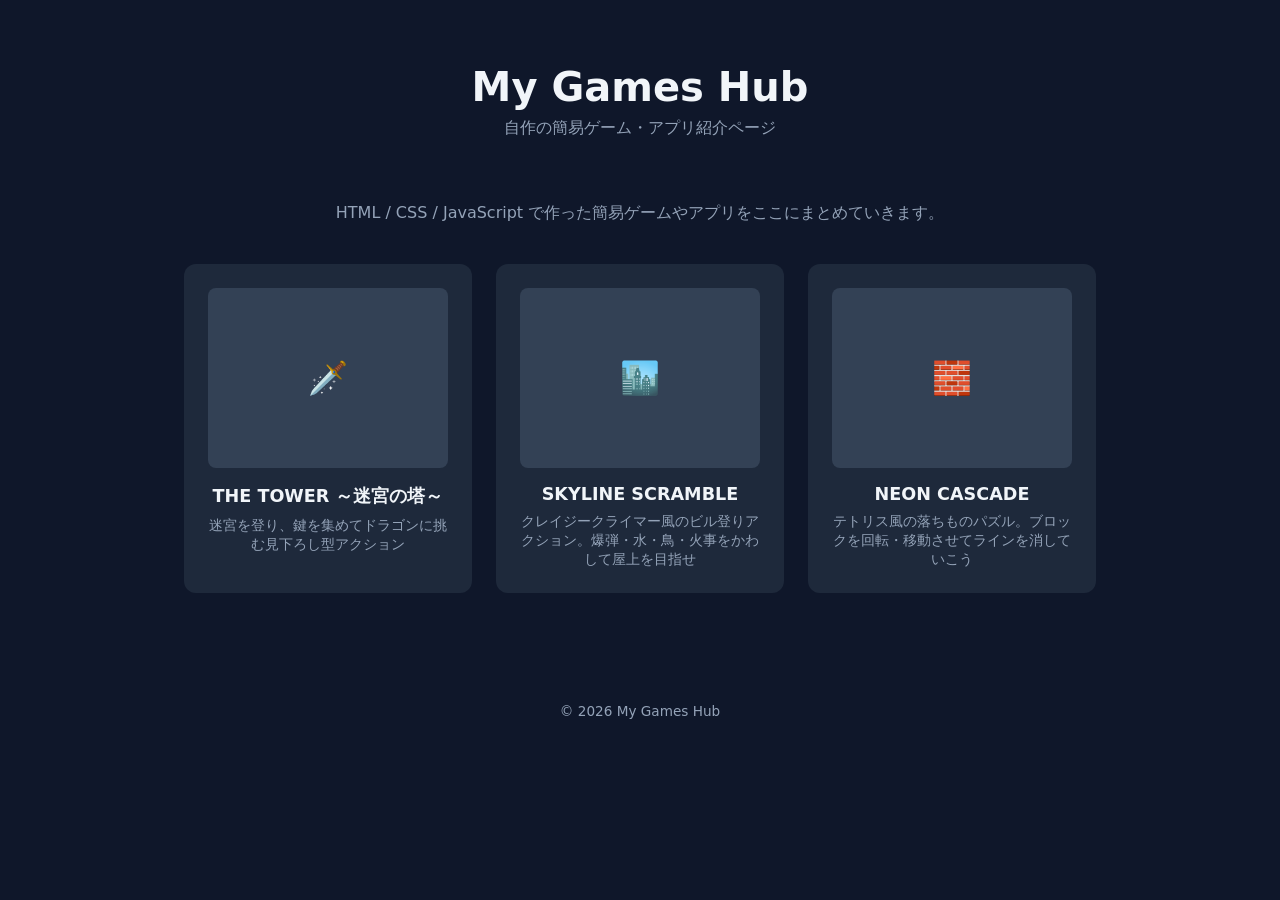
<file: index.html>
<!DOCTYPE html>
<html lang="ja">
<head>
<meta charset="UTF-8">
<meta name="viewport" content="width=device-width, initial-scale=1.0">
<title>My Games Hub</title>
<link rel="stylesheet" href="css/style.css">
</head>
<body>

<header class="site-header">
  <h1>My Games Hub</h1>
  <p class="tagline">自作の簡易ゲーム・アプリ紹介ページ</p>
</header>

<main>
  <section class="intro">
    <p>HTML / CSS / JavaScript で作った簡易ゲームやアプリをここにまとめていきます。</p>
  </section>

  <section class="game-grid">
    <a class="game-card" href="games/druaga/">
      <div class="thumb">🗡️</div>
      <h2>THE TOWER ～迷宮の塔～</h2>
      <p>迷宮を登り、鍵を集めてドラゴンに挑む見下ろし型アクション</p>
    </a>
    <a class="game-card" href="games/skyline-scramble/">
      <div class="thumb">🏙️</div>
      <h2>SKYLINE SCRAMBLE</h2>
      <p>クレイジークライマー風のビル登りアクション。爆弾・水・鳥・火事をかわして屋上を目指せ</p>
    </a>
    <a class="game-card" href="games/neon-cascade/">
      <div class="thumb">🧱</div>
      <h2>NEON CASCADE</h2>
      <p>テトリス風の落ちものパズル。ブロックを回転・移動させてラインを消していこう</p>
    </a>
  </section>
</main>

<footer class="site-footer">
  <p>&copy; <span id="year"></span> My Games Hub</p>
</footer>

<script src="js/script.js"></script>
</body>
</html>
</file>
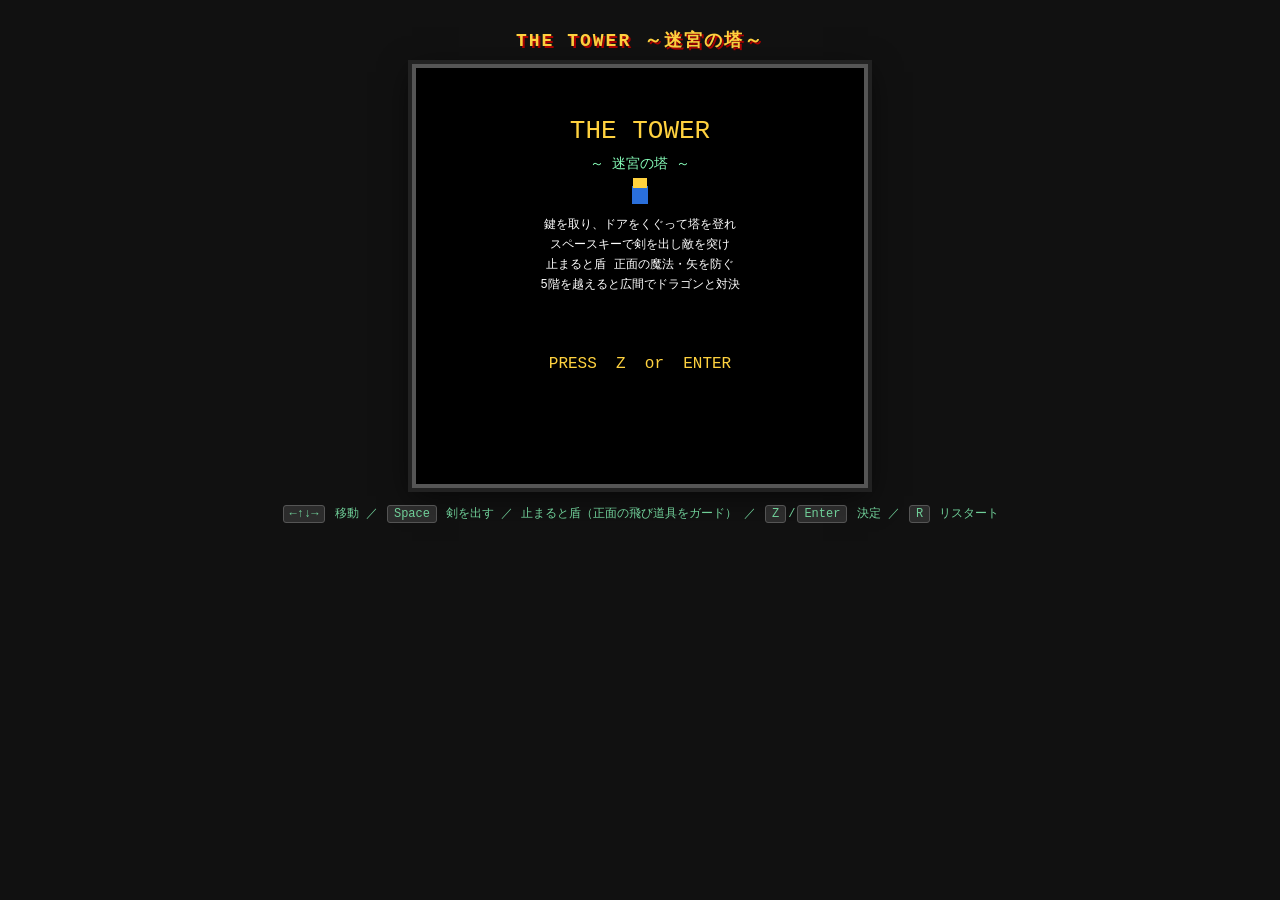
<file: games/druaga/index.html>
<!DOCTYPE html>
<html lang="ja">
<head>
<meta charset="UTF-8">
<meta name="viewport" content="width=device-width, initial-scale=1.0, maximum-scale=1.0, user-scalable=no">
<title>ザ・タワー ～迷宮の塔～</title>
<style>
  * { box-sizing:border-box; margin:0; padding:0; }
  html,body {
    min-height:100%;
    background:#111;
    color:#fff;
    font-family: "Courier New", monospace;
    display:flex; flex-direction:column;
    align-items:center; justify-content:flex-start;
    gap:12px;
    padding: 14px 0 24px;
    -webkit-font-smoothing:none;
    user-select:none;
    overscroll-behavior:none;
  }
  h1 { font-size:18px; letter-spacing:2px; color:#ffd23f; text-shadow:2px 2px #a00; }
  #wrap { position:relative; }
  canvas {
    background:#000;
    image-rendering:pixelated;
    image-rendering:crisp-edges;
    border:4px solid #555;
    box-shadow:0 0 0 4px #222, 0 8px 30px rgba(0,0,0,.6);
    max-width:94vw;
    height:auto;
  }
  #hint { font-size:12px; color:#8fb; opacity:.8; text-align:center; }
  .keycap { display:inline-block; background:#333; border:1px solid #666; border-radius:3px; padding:1px 6px; margin:0 2px; }

  #touchControls { display:none; }
  @media (pointer:coarse), (max-width:700px) {
    #hint { display:none; }
    #touchControls {
      display:flex;
      justify-content:space-between;
      align-items:flex-end;
      width:94vw;
      max-width:448px;
      touch-action:none;
    }
    .dpad { position:relative; width:132px; height:132px; }
    .dpad button {
      position:absolute;
      width:44px; height:44px;
      background:#333; border:2px solid #666; border-radius:8px;
      color:#fff; font-size:18px;
      -webkit-tap-highlight-color:transparent;
    }
    .dpad button:active { background:#555; }
    .dpad .up    { left:44px; top:0; }
    .dpad .down  { left:44px; top:88px; }
    .dpad .left  { left:0;    top:44px; }
    .dpad .right { left:88px; top:44px; }
    .actions { display:flex; flex-direction:column; gap:12px; align-items:center; }
    .actions button {
      width:64px; height:64px;
      border-radius:50%;
      background:#7a1e1e; border:2px solid #c04a2b;
      color:#fff; font-size:13px;
      -webkit-tap-highlight-color:transparent;
    }
    .actions button:active { background:#a02a2a; }
    .actions .start {
      background:#2a3f8f; border-color:#6d8bff;
      width:56px; height:56px; border-radius:12px; font-size:11px;
    }
  }
</style>
</head>
<body>
  <h1>THE TOWER ～迷宮の塔～</h1>
  <div id="wrap">
    <canvas id="game" width="448" height="416"></canvas>
  </div>
  <div id="hint">
    <span class="keycap">←↑↓→</span> 移動 ／
    <span class="keycap">Space</span> 剣を出す ／
    止まると盾（正面の飛び道具をガード） ／
    <span class="keycap">Z</span>/<span class="keycap">Enter</span> 決定 ／
    <span class="keycap">R</span> リスタート
  </div>

  <div id="touchControls">
    <div class="dpad">
      <button class="up" data-key="arrowup">▲</button>
      <button class="down" data-key="arrowdown">▼</button>
      <button class="left" data-key="arrowleft">◀</button>
      <button class="right" data-key="arrowright">▶</button>
    </div>
    <div class="actions">
      <button class="start" data-key="start">決定/R</button>
      <button data-key=" ">剣</button>
    </div>
  </div>

<script>
(() => {
"use strict";

// ==== 基本設定 ==================================================
const TILE = 32;
const COLS = 14, ROWS = 13;
const cv = document.getElementById('game');
const ctx = cv.getContext('2d');
ctx.imageSmoothingEnabled = false;
const OFFY = 18; // HUD分の描画オフセット

// NES風パレット
const C = {
  wall1:'#3b5dc9', wall2:'#2a3f8f', wallTop:'#6d8bff',
  floor:'#101018', floorDot:'#1c1c2c',
  gil:'#ffd23f', gilBody:'#2a6fdb', shield:'#e0e0e0',
  key:'#ffe14d', door:'#c04a2b',
  slime:'#41d16a', slimeDk:'#1e7a3a',
  knight:'#d84a4a', knightDk:'#7a1e1e',
  ghost:'#c9a0ff',
  elf:'#3fae5a', elfDk:'#1e6a34',
  mage:'#b060ff', mageDk:'#6a2ea0',
  dragon:'#e04a2b', dragonDk:'#8a1e0e', dragonBelly:'#ffcf70',
  arrow:'#c8a060', spell:'#e070ff', fire:'#ff7b25',
  spike:'#c0c0d0', text:'#fff', hp:'#ff4d4d'
};

const MAX_FLOOR = 8;
const BOSS_FLOOR = 6; // 5ステージクリア後(=6階)からドラゴン登場

// ==== 入力 ======================================================
const keys = {};
const justPressed = {};
addEventListener('keydown', e => {
  const k = e.key.toLowerCase();
  if (['arrowup','arrowdown','arrowleft','arrowright',' '].includes(k)) e.preventDefault();
  if (!keys[k]) justPressed[k] = true;
  keys[k] = true;
});
addEventListener('keyup', e => { keys[e.key.toLowerCase()] = false; });
function pressed(k){ return justPressed[k]; }

// スマホ用オンスクリーンボタン
document.querySelectorAll('#touchControls button').forEach(btn => {
  const k = btn.dataset.key;
  const setKey = (name, down) => {
    if (down){ if (!keys[name]) justPressed[name] = true; keys[name] = true; }
    else keys[name] = false;
  };
  const press = e => { e.preventDefault(); if (k==='start'){ setKey('z',true); setKey('r',true); } else setKey(k,true); };
  const release = e => { e.preventDefault(); if (k==='start'){ setKey('z',false); setKey('r',false); } else setKey(k,false); };
  btn.addEventListener('touchstart', press, {passive:false});
  btn.addEventListener('touchend', release, {passive:false});
  btn.addEventListener('touchcancel', release, {passive:false});
  btn.addEventListener('mousedown', press);
  btn.addEventListener('mouseup', release);
  btn.addEventListener('mouseleave', release);
});

const DIRV = { up:[0,-1], down:[0,1], left:[-1,0], right:[1,0] };

// ==== 迷路生成 ==================================================
function genMaze(floor){
  const g = [];
  for (let y=0;y<ROWS;y++){
    const row=[];
    for (let x=0;x<COLS;x++){
      let wall = (x===0||y===0||x===COLS-1||y===ROWS-1) ? 1 : 0;
      row.push(wall);
    }
    g.push(row);
  }
  let seed = floor*2654435761 % 2147483647;
  const rnd = () => (seed = seed*16807 % 2147483647) / 2147483647;

  for (let y=2;y<ROWS-1;y+=2){
    for (let x=2;x<COLS-1;x+=2){
      g[y][x]=1;
      if (rnd()<0.5){
        const dirs=[[0,-1],[0,1],[-1,0],[1,0]];
        const d=dirs[(rnd()*4)|0];
        const ny=y+d[1], nx=x+d[0];
        if (ny>0&&ny<ROWS-1&&nx>0&&nx<COLS-1) g[ny][nx]=1;
      }
    }
  }
  g[ROWS-2][1]=0; g[ROWS-2][2]=0; g[ROWS-3][1]=0;
  return g;
}

function freeCells(g){
  const list=[];
  for (let y=1;y<ROWS-1;y++)
    for (let x=1;x<COLS-1;x++)
      if (g[y][x]===0) list.push({x,y});
  return list;
}

function isWall(x,y){
  if (x<0||y<0||x>=COLS||y>=ROWS) return true;
  return maze[y][x]===1;
}
function free2x2(x,y){ // 2x2が全部床か(ドラゴン用)
  return !isWall(x,y)&&!isWall(x+1,y)&&!isWall(x,y+1)&&!isWall(x+1,y+1);
}

// ==== ゲーム状態 ================================================
let state, floor, maze, player, enemies, projectiles, traps, chests;
let key, door, keyGot, isBoss, boss, keyMsgShown;
let msg, msgTimer, lives, score, invuln, clearTimer;
let runAtk, runLight; // ゲーム中に持ち越す攻撃力・光の剣

function enemiesCleared(){ return enemies.every(e => !e.alive); }

// 敵の解禁スケジュール(クリアごとに種類が増える)
function enemyMenu(f){
  const menu = ['slime'];
  if (f>=2) menu.push('knight');
  if (f>=3) menu.push('elf');
  if (f>=4) menu.push('mage');
  if (f>=5) menu.push('ghost');
  return menu;
}

function makeEnemy(type,x,y,f){
  const hpTable = {slime:1, knight:2, elf:2, mage:2, ghost:2};
  const spdTable = {slime:0.18, knight:0.21, elf:0.195, mage:0.18, ghost:0.3};
  return {
    type, x, y, px:x*TILE, py:y*TILE, dir:'down',
    speed: spdTable[type] + f*0.0075,
    hp: hpTable[type] + Math.floor(f/3),
    stepCd:0,
    shootCd: 60 + (Math.random()*60|0),
    ranged: (type==='elf'||type==='mage'),
    hitFlash:0,
    alive:true, w:1
  };
}

// ドラゴンの色違い(階層ごとの強化版)
const DRAGON_VARIANTS = {
  red:   { name:'DRAGON',       hp:9,  speedMul:1,    shootInit:200, shootLoop:170, breath:3,
           pal:{B:'#5a3a2a', W:'#77c069', w:'#a7dd97', G:'#3aa33f', g:'#2b8030', Y:'#f5d020', O:'#ef9a2e', o:'#f8c661', K:'#20140e'} },
  white: { name:'WHITE DRAGON', hp:16, speedMul:1.2,  shootInit:170, shootLoop:145, breath:4,
           pal:{B:'#8a8a9a', W:'#f5f5fa', w:'#ffffff', G:'#e8eef5', g:'#c3ccdc', Y:'#ff5050', O:'#bcd6ee', o:'#e2f0fb', K:'#20202a'} },
  gold:  { name:'GOLD DRAGON',  hp:30, speedMul:1.45, shootInit:130, shootLoop:110, breath:5,
           pal:{B:'#7a4a10', W:'#ffe27a', w:'#fff3c0', G:'#f0c040', g:'#c99a20', Y:'#fff200', O:'#e2451f', o:'#ff8a3d', K:'#241a06'} }
};
function dragonVariantKey(f){ return f>=8 ? 'gold' : (f>=7 ? 'white' : 'red'); }

function makeDragon(x,y,f){
  const key = dragonVariantKey(f);
  const v = DRAGON_VARIANTS[key];
  return {
    type:'dragon', variant:key, x, y, px:x*TILE, py:y*TILE, dir:'left',
    speed:0.195*v.speedMul, hp:v.hp, maxhp:v.hp,
    stepCd:0, shootCd:v.shootInit, ranged:true, alive:true, w:2, hitFlash:0
  };
}

function startFloor(f){
  floor = f;
  isBoss = (f >= BOSS_FLOOR);
  maze = isBoss ? genRoom() : genMaze(f);
  keyGot = false;
  invuln = 0;
  projectiles = [];
  traps = [];
  enemies = [];
  chests = [];
  boss = null;
  keyMsgShown = false;

  const startX = isBoss ? ((COLS/2)|0) : 1;
  player = { x:startX, y:ROWS-2, px:startX*TILE, py:(ROWS-2)*TILE,
             dir:'up', hp:100, maxhp:100,
             attacking:false, guarding:true, blockFlash:0,
             atk:runAtk, lightSword:runLight };

  const cells = freeCells(maze).filter(c => !(c.x===startX && c.y>=ROWS-3));
  const topCells = cells.filter(c=>c.y<=2).sort((a,b)=>a.x-b.x);
  door = topCells.length ? topCells[(topCells.length/2)|0] : cells[0];

  if (isBoss){
    // 広い部屋でドラゴンと1対1(取り巻き・仕掛けなし)
    const bx = ((COLS/2)|0)-1, by = 3;
    boss = makeDragon(bx, by, f);
    enemies.push(boss);
    key = {x:-9,y:-9};
  } else {
    const midCells = cells.filter(c => c.y>3 && c.y<ROWS-3 && !(c.x===door.x&&c.y===door.y));
    key = midCells[(midCells.length*0.5)|0] || cells[1];
    const menu = enemyMenu(f);
    const count = Math.min(2 + f, 8);
    const sp = cells.filter(c =>
      Math.abs(c.x-player.x)+Math.abs(c.y-player.y) > 4 &&
      !(c.x===key.x&&c.y===key.y) && !(c.x===door.x&&c.y===door.y));
    for (let i=0;i<count && sp.length;i++){
      const c=sp.splice((Math.random()*sp.length)|0,1)[0];
      enemies.push(makeEnemy(menu[(Math.random()*menu.length)|0], c.x, c.y, f));
    }
    spawnTraps(f, cells);
  }

  msg = isBoss ? DRAGON_VARIANTS[dragonVariantKey(f)].name+(f>=8?" - FINAL BATTLE!":f>=7?" APPEARS!":"'S LAIR") : "FLOOR "+f;
  msgTimer = 100;
}

// ボス用の広間(外周だけ壁、内部は開けた部屋)
function genRoom(){
  const g=[];
  for (let y=0;y<ROWS;y++){
    const row=[];
    for (let x=0;x<COLS;x++){
      row.push((x===0||y===0||x===COLS-1||y===ROWS-1)?1:0);
    }
    g.push(row);
  }
  return g;
}

// ==== 仕掛け ====================================================
function spawnTraps(f, cells){
  // 動くトゲ壁: 2階から
  const spikeCount = f>=2 ? Math.min(f-1, 3) : 0;
  // 炎を出す壁: 3階から
  const fireCount  = f>=3 ? Math.min(f-2, 3) : 0;

  const avail = cells.filter(c =>
    !(c.x<=2 && c.y>=ROWS-3) &&
    !(c.x===door.x&&c.y===door.y) &&
    !(c.x===key.x&&c.y===key.y));

  for (let i=0;i<spikeCount && avail.length;i++){
    const c=avail.splice((Math.random()*avail.length)|0,1)[0];
    const axis = Math.random()<0.5?'x':'y';
    traps.push({ type:'spike', x:c.x, y:c.y, px:c.x*TILE, py:c.y*TILE,
                 axis, dir:1, moveCd:0 });
  }
  // 炎壁: 壁タイルに設置し、隣の床へ炎を噴く
  let placed=0, tries=0;
  while (placed<fireCount && tries<200){
    tries++;
    const wx = 1+((Math.random()*(COLS-2))|0);
    const wy = 1+((Math.random()*(ROWS-2))|0);
    if (!isWall(wx,wy)) continue;
    // 床に面した向きを探す
    const dirs = Object.keys(DIRV).filter(d=>{
      const [dx,dy]=DIRV[d];
      return !isWall(wx+dx,wy+dy);
    });
    if (!dirs.length) continue;
    const d = dirs[(Math.random()*dirs.length)|0];
    traps.push({ type:'firewall', x:wx, y:wy, dir:d,
                 timer:(Math.random()*120)|0, active:false });
    placed++;
  }
}

function updateTraps(){
  for (const t of traps){
    if (t.type==='spike'){
      const tx=t.x*TILE, ty=t.y*TILE, spd=0.6;
      if (t.px<tx) t.px=Math.min(tx,t.px+spd);
      if (t.px>tx) t.px=Math.max(tx,t.px-spd);
      if (t.py<ty) t.py=Math.min(ty,t.py+spd);
      if (t.py>ty) t.py=Math.max(ty,t.py-spd);
      const arrived = t.px===tx && t.py===ty;
      if (arrived){
        t.moveCd--;
        if (t.moveCd<=0){
          t.moveCd=8;
          const dx = t.axis==='x'?t.dir:0;
          const dy = t.axis==='y'?t.dir:0;
          if (isWall(t.x+dx, t.y+dy)){ t.dir=-t.dir; }
          else { t.x+=dx; t.y+=dy; }
        }
      }
      // 接触ダメージ
      if (t.x===player.x && t.y===player.y) hurtPlayer(15);
    }
    else if (t.type==='firewall'){
      t.timer++;
      // 150フレーム周期: 40フレーム噴射
      const phase = t.timer % 150;
      t.active = phase < 40;
      if (t.active){
        const [dx,dy]=DIRV[t.dir];
        for (let r=1;r<=2;r++){
          const fx=t.x+dx*r, fy=t.y+dy*r;
          if (isWall(fx,fy)) break;
          if (player.x===fx && player.y===fy) hurtPlayer(12);
        }
      }
    }
  }
}

// ==== ダメージ ==================================================
function hurtPlayer(dmg){
  if (invuln>0) return;
  player.hp-=dmg; invuln=50;
  if (player.hp<=0){
    lives--;
    if (lives<=0){ state='dead'; }
    else {
      player.hp=player.maxhp; player.x=1; player.y=ROWS-2;
      player.px=TILE; player.py=(ROWS-2)*TILE; invuln=90;
    }
  }
}

function newGame(){ lives=3; score=0; clearTimer=0; runAtk=1; runLight=false; startFloor(1); state='play'; }

// ==== プレイヤー更新 ============================================
function updatePlayer(){
  const tx=player.x*TILE, ty=player.y*TILE, spd=0.75;
  if (player.px<tx) player.px=Math.min(tx,player.px+spd);
  if (player.px>tx) player.px=Math.max(tx,player.px-spd);
  if (player.py<ty) player.py=Math.min(ty,player.py+spd);
  if (player.py>ty) player.py=Math.max(ty,player.py-spd);
  const midStep = player.px!==tx || player.py!==ty;

  // 押しっぱなし(keys)に加え、1フレーム未満の短い入力(justPressed)も拾う
  const held = d => keys['arrow'+d] || justPressed['arrow'+d];
  let nd=null;
  if (held('up')) nd='up';
  else if (held('down')) nd='down';
  else if (held('left')) nd='left';
  else if (held('right')) nd='right';

  // スペースキーを押している間だけ剣を出す / 押していなくて止まっていれば盾を構える
  const attack = keys[' '] || justPressed[' '];
  player.attacking = attack;
  player.guarding  = !attack && !midStep && !nd;

  if (midStep) return;
  if (nd){
    player.dir=nd;
    const [dx,dy]=DIRV[nd];
    if (!isWall(player.x+dx, player.y+dy)){ player.x+=dx; player.y+=dy; }
  }

  if (!isBoss && !keyGot && enemiesCleared() && player.x===key.x && player.y===key.y){
    keyGot=true; score+=500; msg="GOT THE KEY!"; msgTimer=90;
  }
  if (player.x===door.x && player.y===door.y){
    if (keyGot){
      score+=1000;
      if (floor>=MAX_FLOOR){ state='win'; return; }
      state='clear'; msg="FLOOR CLEAR!"; msgTimer=120; clearTimer=0;
    } else {
      msg = isBoss ? "DEFEAT THE DRAGON!" : "NEED A KEY..."; msgTimer=60;
    }
  }
}

function swordCell(){ const [dx,dy]=DIRV[player.dir]; return {x:player.x+dx, y:player.y+dy}; }
function atRest(o){ return o.px===o.x*TILE && o.py===o.y*TILE; }

// ==== 飛び道具 ==================================================
function spawnProjectile(fromPx, fromPy, targetPx, targetPy, kind){
  const dx=targetPx-fromPx, dy=targetPy-fromPy;
  const len=Math.hypot(dx,dy)||1;
  const spd = kind==='arrow'?1.02:(kind==='fire'?0.432:0.66);
  projectiles.push({
    px:fromPx, py:fromPy,
    vx:dx/len*spd, vy:dy/len*spd,
    kind, dmg: kind==='arrow'?15:(kind==='fire'?24:22),
    life: kind==='fire'?2000:600   // 炎は遠くまで飛ぶ
  });
}

function updateProjectiles(){
  const pcx=player.px+16, pcy=player.py+16;
  for (const p of projectiles){
    p.px+=p.vx; p.py+=p.vy; p.life--;
    const cx=p.px+16, cy=p.py+16;
    const tx=(cx/TILE)|0, ty=(cy/TILE)|0;
    if (isWall(tx,ty)){ p.life=0; continue; }
    if (Math.hypot(cx-pcx, cy-pcy) < 13){
      // 盾ガード: 止まって構えている間、正面から来た飛び道具を防ぐ
      if (player.guarding){
        const [fx,fy]=DIRV[player.dir];
        if (p.vx*fx + p.vy*fy < 0){ // 正面(向いている方向)から接近
          player.blockFlash=10; p.life=0; continue;
        }
      }
      hurtPlayer(p.dmg); p.life=0; continue;
    }
  }
  projectiles = projectiles.filter(p=>p.life>0);
}

// ==== 敵更新 ====================================================
function updateEnemies(){
  const pcx=player.px+16, pcy=player.py+16;
  for (const e of enemies){
    if (!e.alive) continue;
    if (e.hitFlash>0) e.hitFlash--;

    const tx=e.x*TILE, ty=e.y*TILE;
    if (e.px<tx) e.px=Math.min(tx,e.px+e.speed);
    if (e.px>tx) e.px=Math.max(tx,e.px-e.speed);
    if (e.py<ty) e.py=Math.min(ty,e.py+e.speed);
    if (e.py>ty) e.py=Math.max(ty,e.py-e.speed);

    // 射撃(移動と独立にタイマー管理)
    if (e.ranged){
      e.shootCd--;
      if (e.shootCd<=0){
        if (e.type==='dragon'){
          e.shootCd=DRAGON_VARIANTS[e.variant].shootLoop;
          fireDragonBreath(e);
        } else {
          const dist=Math.abs(e.x-player.x)+Math.abs(e.y-player.y);
          if (dist<=7){
            e.shootCd = e.type==='elf'?90:120;
            const ecx=e.px+16, ecy=e.py+16;
            spawnProjectile(ecx,ecy,pcx,pcy, e.type==='elf'?'arrow':'spell');
          } else {
            e.shootCd = 30;
          }
        }
      }
    }

    // 移動判定(中央到達後)
    const arrived = e.px===tx && e.py===ty;
    if (!arrived) continue;
    e.stepCd--;
    if (e.stepCd>0) continue;

    if (e.type==='dragon'){
      e.stepCd=10;
      moveDragon(e);
      continue;
    }
    e.stepCd = e.type==='ghost'?6:(e.type==='knight'?10:(e.ranged?13:14));

    const dirs=Object.keys(DIRV).sort(()=>Math.random()-0.5);
    dirs.sort((a,b)=>{
      const [ax,ay]=DIRV[a], [bx,by]=DIRV[b];
      const da=Math.abs(e.x+ax-player.x)+Math.abs(e.y+ay-player.y);
      const db=Math.abs(e.x+bx-player.x)+Math.abs(e.y+by-player.y);
      return da-db;
    });
    // 遠距離型は距離を取りたがる / 近接型は追う
    const chase = e.ranged ? Math.random()<0.4 : Math.random()<0.65;
    const order = chase ? dirs : dirs.slice().sort(()=>Math.random()-0.5);
    for (const d of order){
      const [dx,dy]=DIRV[d];
      const nx=e.x+dx, ny=e.y+dy;
      const ok = e.type==='ghost'
        ? (nx>0&&ny>0&&nx<COLS-1&&ny<ROWS-1)
        : !isWall(nx,ny);
      if (ok){ e.x=nx; e.y=ny; e.dir=d; break; }
    }
  }
  // 死体を除去
  enemies = enemies.filter(e=>e.alive);
}

function moveDragon(e){
  const dirs=Object.keys(DIRV);
  dirs.sort((a,b)=>{
    const [ax,ay]=DIRV[a], [bx,by]=DIRV[b];
    const da=Math.abs(e.x+ax-player.x)+Math.abs(e.y+ay-player.y);
    const db=Math.abs(e.x+bx-player.x)+Math.abs(e.y+by-player.y);
    return da-db;
  });
  const order = Math.random()<0.7 ? dirs : dirs.slice().sort(()=>Math.random()-0.5);
  for (const d of order){
    const [dx,dy]=DIRV[d];
    if (free2x2(e.x+dx, e.y+dy)){ e.x+=dx; e.y+=dy; e.dir=d; return; }
  }
}

function fireDragonBreath(e){
  const cx=e.px+32, cy=e.py+32; // 2x2の中心
  const pcx=player.px+16, pcy=player.py+16;
  const base=Math.atan2(pcy-cy, pcx-cx);
  const n = DRAGON_VARIANTS[e.variant].breath;
  for (let i=0;i<n;i++){
    const off = i-(n-1)/2;
    const ang = base + off*0.35;
    spawnProjectile(cx,cy, cx+Math.cos(ang)*40, cy+Math.sin(ang)*40, 'fire');
  }
}

// ==== 戦闘(剣・接触) ============================================
function aabb(a,b){
  return a.x < b.x+b.w && a.x+a.w > b.x && a.y < b.y+b.h && a.y+a.h > b.y;
}
// 向いている方向へ広めに伸ばした剣の当たり判定(ピクセル単位)
function swordHitbox(){
  const px=player.px, py=player.py;
  switch(player.dir){
    case 'up':    return {x:px+2,  y:py-18, w:28, h:34};
    case 'down':  return {x:px+2,  y:py+16, w:28, h:34};
    case 'left':  return {x:px-18, y:py+2,  w:34, h:28};
    default:      return {x:px+16, y:py+2,  w:34, h:28}; // right
  }
}

function combat(){
  const sh = player.attacking ? swordHitbox() : null;
  // プレイヤーの体(接触判定用・少し内側)
  const body = { x:player.px+6, y:player.py+6, w:20, h:20 };
  for (const e of enemies){
    if (!e.alive) continue;
    const sz = e.w===2 ? 64 : 32;
    const er = { x:e.px, y:e.py, w:sz, h:sz };
    // 剣ヒット
    if (sh && aabb(sh, er)){
      if (e.hitFlash<=0){
        e.hp -= player.atk; e.hitFlash = e.type==='dragon'?10:8; // 連打制限
        if (e.hp<=0){
          e.alive=false;
          const pts = {slime:100,knight:200,elf:250,mage:300,ghost:300,dragon:3000}[e.type];
          score+=pts;
          // ランダムで宝箱ドロップ(閉じた状態で出現)
          if (Math.random() < 0.22){
            chests.push({ x:e.x, y:e.y, item: Math.random()<0.5?'potion':'sword', open:false, timer:0 });
          }
          if (e.type==='dragon'){
            keyGot=true; msg="THE DRAGON FALLS! DOOR OPENS!"; msgTimer=140;
          } else { msg="+"+pts; msgTimer=35; }
        }
      }
    }
    // 接触ダメージ(体が重なったとき)
    if (aabb(body, er)){
      const dmg = {slime:12,knight:20,elf:14,mage:16,ghost:16,dragon:18}[e.type];
      hurtPlayer(dmg);
    }
  }
  // 宝箱に剣を突き刺すと開く
  if (sh){
    for (const c of chests){
      if (!c.open){
        const cr = { x:c.x*TILE, y:c.y*TILE, w:TILE, h:TILE };
        if (aabb(sh, cr)) openChest(c);
      }
    }
  }
}

function openChest(c){
  c.open=true; c.timer=110; // 中身を見せる時間
  score+=200;
  if (c.item==='potion'){
    player.hp=Math.min(player.maxhp, player.hp+40);
    msg="POTION! HP+40";
  } else { // 光の剣: 攻撃力+0.2
    runAtk=Math.round((runAtk+0.2)*10)/10; runLight=true;
    player.atk=runAtk; player.lightSword=true;
    msg="SWORD OF LIGHT! ATK x"+runAtk.toFixed(1);
  }
  msgTimer=90;
}

function updateChests(){
  for (let i=chests.length-1;i>=0;i--){
    const c=chests[i];
    if (c.open){ c.timer--; if (c.timer<=0) chests.splice(i,1); }
  }
}

// ==== 描画: マップ ==============================================
function drawWall(x,y){
  const px=x*TILE, py=y*TILE;
  ctx.fillStyle=C.wall2; ctx.fillRect(px,py,TILE,TILE);
  ctx.fillStyle=C.wall1; ctx.fillRect(px+2,py+2,TILE-4,TILE-4);
  ctx.fillStyle=C.wallTop; ctx.fillRect(px+2,py+2,TILE-4,4);
  ctx.fillStyle=C.wall2;
  ctx.fillRect(px+TILE/2-1,py+2,2,TILE-4);
  ctx.fillRect(px+2,py+TILE/2-1,TILE-4,2);
}
function drawFloorTile(x,y){
  const px=x*TILE, py=y*TILE;
  ctx.fillStyle=C.floor; ctx.fillRect(px,py,TILE,TILE);
  ctx.fillStyle=C.floorDot;
  ctx.fillRect(px+4,py+4,2,2);
  ctx.fillRect(px+TILE-8,py+TILE-8,2,2);
}
function drawKey(){
  if (isBoss || keyGot || !enemiesCleared()) return;
  const px=key.x*TILE, py=key.y*TILE, b=Math.sin(Date.now()/200)*2;
  ctx.fillStyle=C.key;
  ctx.fillRect(px+10,py+6+b,12,6);
  ctx.fillRect(px+12,py+8+b,8,2);
  ctx.fillRect(px+14,py+12+b,4,12);
  ctx.fillRect(px+18,py+20+b,4,3);
  ctx.fillRect(px+18,py+16+b,3,3);
}
function drawChest(c){
  const px=c.x*TILE, py=c.y*TILE;
  if (!c.open){
    // ---- 閉じた宝箱 ----
    const b=Math.round(Math.sin(Date.now()/250+c.x));
    ctx.fillStyle='#6a3f16'; ctx.fillRect(px+5,py+14+b,22,13);
    ctx.fillStyle='#a5702a'; ctx.fillRect(px+6,py+15+b,20,11);
    ctx.fillStyle='#7a4a1a'; ctx.fillRect(px+5,py+7+b,22,8);
    ctx.fillStyle='#b07a30'; ctx.fillRect(px+6,py+8+b,20,6);
    ctx.fillStyle='#ffd23f';
    ctx.fillRect(px+5,py+13+b,22,3);
    ctx.fillRect(px+14,py+11+b,4,9);
    ctx.fillStyle='#000'; ctx.fillRect(px+15,py+15+b,2,3);
    if ((Date.now()/300|0)%2===0){
      ctx.fillStyle='#fff';
      ctx.fillRect(px+8,py+4+b,2,2); ctx.fillRect(px+24,py+6+b,2,2);
    }
  } else {
    // ---- 開いた宝箱(中身を表示) ----
    // 箱本体
    ctx.fillStyle='#6a3f16'; ctx.fillRect(px+5,py+16,22,11);
    ctx.fillStyle='#a5702a'; ctx.fillRect(px+6,py+17,20,9);
    ctx.fillStyle='#3a2410'; ctx.fillRect(px+8,py+17,16,4); // 内側の影
    // 開いたフタ
    ctx.fillStyle='#b07a30'; ctx.fillRect(px+5,py+3,22,5);
    ctx.fillStyle='#ffd23f'; ctx.fillRect(px+5,py+7,22,2);
    // 浮き上がるアイテム
    const rise = Math.min(10, (110-c.timer)>>2);
    const iy = py+2 - rise;
    if (c.item==='potion'){
      ctx.fillStyle='#8a5a2a'; ctx.fillRect(px+14,iy+4,4,2);   // コルク
      ctx.fillStyle='#d0d0d0'; ctx.fillRect(px+14,iy+6,4,3);   // 首
      ctx.fillStyle='#ff4d6a'; ctx.fillRect(px+11,iy+9,10,9);  // 薬(赤)
      ctx.fillStyle='#ff9db0'; ctx.fillRect(px+13,iy+11,3,3);  // ハイライト
    } else {
      ctx.fillStyle='#fff6b0'; ctx.fillRect(px+14,iy+2,4,13);  // 刃(光)
      ctx.fillStyle='#fff'; ctx.fillRect(px+15,iy+3,2,5);
      ctx.fillStyle='#f2b000'; ctx.fillRect(px+10,iy+15,12,3); // 鍔
      ctx.fillStyle='#8a5a2a'; ctx.fillRect(px+15,iy+18,2,4);  // 柄
    }
    // きらめき
    ctx.fillStyle='#fff';
    ctx.fillRect(px+7,iy+2,2,2); ctx.fillRect(px+23,iy+5,2,2);
  }
}
function drawDoor(){
  const px=door.x*TILE, py=door.y*TILE;
  ctx.fillStyle = keyGot ? '#e0a030' : C.door;
  ctx.fillRect(px+3,py+2,TILE-6,TILE-4);
  ctx.fillStyle='#000'; ctx.fillRect(px+6,py+6,TILE-12,TILE-8);
  ctx.fillStyle = keyGot ? '#ffe14d':'#7a2a18';
  ctx.fillRect(px+TILE/2-2,py+2,4,TILE-4);
  ctx.fillStyle = keyGot ? '#e0a030' : C.door;
  ctx.fillRect(px+6,py+2,TILE-12,3);
}

// ==== 描画: 仕掛け ==============================================
function drawTrap(t){
  if (t.type==='spike'){
    const px=t.px, py=t.py;
    ctx.fillStyle='#555'; ctx.fillRect(px+3,py+3,TILE-6,TILE-6);
    ctx.fillStyle=C.spike;
    for (let i=0;i<4;i++){
      const sx=px+5+i*7;
      ctx.beginPath();
      ctx.moveTo(sx,py+6); ctx.lineTo(sx+3,py+2); ctx.lineTo(sx+6,py+6);
      ctx.closePath(); ctx.fill();
      ctx.beginPath();
      ctx.moveTo(sx,py+TILE-6); ctx.lineTo(sx+3,py+TILE-2); ctx.lineTo(sx+6,py+TILE-6);
      ctx.closePath(); ctx.fill();
    }
    ctx.fillStyle='#8a1e1e'; ctx.fillRect(px+3,py+TILE/2-2,TILE-6,4);
  }
  else if (t.type==='firewall'){
    const px=t.x*TILE, py=t.y*TILE;
    // 火口(壁に埋まった噴出口)
    ctx.fillStyle='#5a1e0e'; ctx.fillRect(px+8,py+8,TILE-16,TILE-16);
    ctx.fillStyle='#ff9040'; ctx.fillRect(px+12,py+12,TILE-24,TILE-24);
    if (t.active){
      const [dx,dy]=DIRV[t.dir];
      for (let r=1;r<=2;r++){
        const fx=t.x+dx*r, fy=t.y+dy*r;
        if (isWall(fx,fy)) break;
        drawFlame(fx*TILE, fy*TILE);
      }
    }
  }
}
function drawFlame(px,py){
  const f=(Date.now()/60|0)%2;
  ctx.fillStyle=C.fire; ctx.fillRect(px+6,py+6,TILE-12,TILE-12);
  ctx.fillStyle='#ffd23f'; ctx.fillRect(px+10+f,py+10,TILE-20,TILE-20);
  ctx.fillStyle='#fff2a0'; ctx.fillRect(px+13,py+13+f,6,6);
}

// ==== 描画: キャラ ==============================================
function drawGil(){
  const px=player.px, py=player.py;
  if (invuln>0 && (invuln>>2)%2===0) return;
  ctx.fillStyle=C.gilBody; ctx.fillRect(px+9,py+12,14,16);
  ctx.fillStyle=C.gil; ctx.fillRect(px+10,py+4,12,10);
  ctx.fillStyle='#f2b000'; ctx.fillRect(px+10,py+4,12,3);
  ctx.fillStyle='#f6d0a0'; ctx.fillRect(px+12,py+10,8,4);
  const cxp=px+16, cyp=py+16;

  if (player.attacking){
    // 剣を向いた方向へ突き出す(刃＋金の鍔)
    ctx.fillStyle=C.shield; ctx.fillRect(px+8,py+18,4,8); // 腰の盾
    const blade = player.lightSword ? '#fff6b0' : '#dcdcff', hilt='#f2b000';
    if (player.dir==='up'){    ctx.fillStyle=blade; ctx.fillRect(cxp-3, py-14, 6, 26); ctx.fillStyle=hilt; ctx.fillRect(cxp-6, py+8, 12, 4); }
    if (player.dir==='down'){  ctx.fillStyle=blade; ctx.fillRect(cxp-3, py+20, 6, 26); ctx.fillStyle=hilt; ctx.fillRect(cxp-6, py+20, 12, 4); }
    if (player.dir==='left'){  ctx.fillStyle=blade; ctx.fillRect(px-14, cyp-3, 26, 6); ctx.fillStyle=hilt; ctx.fillRect(px+8, cyp-6, 4, 12); }
    if (player.dir==='right'){ ctx.fillStyle=blade; ctx.fillRect(px+20, cyp-3, 26, 6); ctx.fillStyle=hilt; ctx.fillRect(px+20, cyp-6, 4, 12); }
  } else if (player.guarding){
    // 盾を正面に構える
    ctx.fillStyle=C.shield;
    let sx,sy,sw,sh;
    if (player.dir==='up')    { sx=px+6;  sy=py-2;  sw=20; sh=8; }
    if (player.dir==='down')  { sx=px+6;  sy=py+26; sw=20; sh=8; }
    if (player.dir==='left')  { sx=px-2;  sy=py+8;  sw=8;  sh=20; }
    if (player.dir==='right') { sx=px+26; sy=py+8;  sw=8;  sh=20; }
    ctx.fillStyle='#9aa4c0'; ctx.fillRect(sx,sy,sw,sh);       // 縁
    ctx.fillStyle=C.shield;  ctx.fillRect(sx+1,sy+1,sw-2,sh-2);
    ctx.fillStyle='#ffd23f';                                  // 紋章
    ctx.fillRect(sx+(sw>>1)-2, sy+(sh>>1)-2, 4, 4);
  }

  // ガード成功のきらめき
  if (player.blockFlash>0){
    const [fx,fy]=DIRV[player.dir];
    const bx=cxp+fx*18, by2=cyp+fy*18;
    ctx.fillStyle = (player.blockFlash>>1)%2 ? '#fff' : '#9fe8ff';
    ctx.fillRect(bx-2,by2-6,4,12); ctx.fillRect(bx-6,by2-2,12,4);
  }
}

// ==== 敵スプライト(ドット絵) ====================================
function drawSpriteMap(map, pal, ox, oy, ps){
  for (let r=0;r<map.length;r++){
    const row=map[r];
    for (let c=0;c<row.length;c++){
      const col=pal[row[c]];
      if (col){ ctx.fillStyle=col; ctx.fillRect(ox+c*ps, oy+r*ps, ps, ps); }
    }
  }
}
const SPR_SLIME = [
"................",
"......KKKK......",
"....KKllllKK....",
"...KllllllllK...",
"..KllllllllllK..",
"..KgllllllllgK..",
".KGGGGGGGGGGGGK.",
".KGGKKGGGGKKGGK.",
".KGGKKGGGGKKGGK.",
".KGGGGGGGGGGGGK.",
".KGGGGGGGGGGGGK.",
".KgGGGGGGGGGGgK.",
"..KgGGGGGGGGgK..",
"...KKKKKKKKKK...",
"....KKKKKKKK....",
"................"
];
const PAL_SLIME = { K:'#20301a', l:'#cfe8a8', G:'#7cbf4c', g:'#5a9636' };
const SPR_MAGE = [
".........KKK....",
"........KPPK....",
".......KPPPK....",
"...S...KPPPPK...",
"..SYS..KPPPPPK..",
"...S...KPPPPPK..",
"...S..KYYYYYYYK.",
"...S..KPPPPPPPK.",
"...S..KFFFFFFFK.",
"...S..KFKFFKFFK.",
"...S..KFFFFFFFK.",
"...S.KPPPPPPPPK.",
"....KPPPpPPPPK..",
"...KPPPPPPPPPPK.",
"...KKPPPPPPPPKK.",
".....KKKKKKKK..."
];
const PAL_MAGE = { K:'#1a1226', P:'#6a3fc0', p:'#4f2ea0', Y:'#f5c518', F:'#f2e2b0', S:'#7a5a3a' };
const SPR_ELF = [
"..........KK....",
".........KGGK...",
"........KGGGK...",
".......KGGGGK...",
"......KGGGGGGK..",
".....KHHHHHHHHK.",
"..K..KHFFFFFFHK.",
".KBK.KFFKFFKFFK.",
".KBK.KFFFFFFFFK.",
"..KB.KGGGGGGGGK.",
"...B.KGBBYYBBGK.",
".....KGGGGGGGGK.",
".....KGGgggGGGK.",
"....KGGGGGGGGK..",
".....KBBKKBBK...",
"................"
];
const PAL_ELF = { K:'#14210e', G:'#4a8f3c', g:'#356b2a', H:'#6b4a2a', F:'#f2d2a0', B:'#5a3a1a', Y:'#f5c518' };

function drawEnemy(e){
  if (!e.alive) return;
  const px=e.px, py=e.py;
  const wob=Math.sin(Date.now()/150+e.x+e.y)*2;
  const flash = e.hitFlash>0 && (e.hitFlash>>1)%2===0;

  if (e.type==='dragon'){ drawDragon(e, flash); return; }
  if (flash) ctx.globalAlpha=0.4;

  if (e.type==='slime'){
    drawSpriteMap(SPR_SLIME, PAL_SLIME, px, py+Math.round(wob), 2);
  } else if (e.type==='knight'){
    ctx.fillStyle=C.knightDk; ctx.fillRect(px+7,py+18,18,10);
    ctx.fillStyle=C.knight; ctx.fillRect(px+8,py+8,16,18);
    ctx.fillStyle='#000'; ctx.fillRect(px+10,py+12,12,3);
    ctx.fillStyle='#ffd23f';
    ctx.fillRect(px+6,py+6,3,5); ctx.fillRect(px+23,py+6,3,5);
  } else if (e.type==='elf'){
    drawSpriteMap(SPR_ELF, PAL_ELF, px, py, 2);
  } else if (e.type==='mage'){
    drawSpriteMap(SPR_MAGE, PAL_MAGE, px, py, 2);
    // 杖の先の光(点滅)
    const gl=Math.abs(Math.sin(Date.now()/200));
    ctx.fillStyle=`rgba(245,197,24,${0.4+gl*0.6})`;
    ctx.fillRect(px+3,py+7,5,5);
  } else if (e.type==='ghost'){
    ctx.globalAlpha = flash?0.4:0.85;
    ctx.fillStyle=C.ghost;
    ctx.fillRect(px+8,py+8+wob,16,16);
    ctx.fillRect(px+8,py+22+wob,4,4); ctx.fillRect(px+16,py+22+wob,4,4);
    ctx.fillStyle='#000';
    ctx.fillRect(px+11,py+13+wob,3,4); ctx.fillRect(px+18,py+13+wob,3,4);
  }
  ctx.globalAlpha=1;
}

function drawDragon(e, flash){
  const px=e.px, py=e.py;
  if (flash) ctx.globalAlpha=0.5;
  const wob=Math.round(Math.sin(Date.now()/220)*2);
  const ps=2, ox=px, oy=py+14+wob; // 32x16グリッドを縦中央寄せ
  const pr=(gx,gy,gw,gh,col)=>{ ctx.fillStyle=col; ctx.fillRect(ox+gx*ps, oy+gy*ps, gw*ps, gh*ps); };
  const {B,W,w,G,g,Y,O,o,K} = DRAGON_VARIANTS[e.variant].pal;

  // ---- 翼(左右対称に大きく広げる) ----
  const spans=[[1,1,4],[2,1,7],[3,1,9],[4,2,11],[5,4,11],[6,6,11],[7,8,11]];
  for (const [ry,x0,x1] of spans){
    pr(x0, ry, x1-x0+1, 1, W);        // 左翼 膜
    pr(31-x1, ry, x1-x0+1, 1, W);     // 右翼 膜(ミラー)
  }
  pr(2,3,4,1,w); pr(26,3,4,1,w);       // 膜のハイライト
  for (const [ry,x0,x1] of spans){     // 翼の骨(前縁)
    pr(x0,ry,1,1,B); pr(31-x1,ry,1,1,B);
  }
  pr(1,1,4,1,B); pr(27,1,4,1,B);       // 上の骨

  // ---- 腕・爪 ----
  pr(9,10,2,4,G); pr(21,10,2,4,G);
  pr(9,14,2,1,o); pr(21,14,2,1,o);

  // ---- 胴体 ----
  pr(11,9,10,5,G);
  pr(11,9,10,1,g);
  pr(11,9,2,5,g); pr(19,9,2,5,g);      // 体の側面の陰

  // ---- 腹(オレンジの縞) ----
  pr(13,10,6,4,O);
  pr(13,11,6,1,o); pr(13,13,6,1,o);

  // ---- 頭 ----
  pr(12,2,8,7,G);
  pr(12,2,8,1,g);
  pr(13,7,6,2,g);                       // アゴの陰
  pr(14,8,4,1,K);                       // 口
  // 角
  pr(13,0,2,2,Y); pr(17,0,2,2,Y);
  // 目
  pr(13,4,2,2,Y); pr(17,4,2,2,Y);
  pr(14,5,1,1,K); pr(18,5,1,1,K);       // 瞳

  ctx.globalAlpha=1;
}

function drawProjectiles(){
  for (const p of projectiles){
    const cx=p.px+16, cy=p.py+16;
    if (p.kind==='arrow'){
      ctx.strokeStyle=C.arrow; ctx.lineWidth=3;
      ctx.beginPath();
      ctx.moveTo(cx-p.vx*3, cy-p.vy*3);
      ctx.lineTo(cx+p.vx*2, cy+p.vy*2);
      ctx.stroke();
      ctx.fillStyle='#fff'; ctx.fillRect(cx-1,cy-1,3,3);
    } else if (p.kind==='spell'){
      const g=(Date.now()/80|0)%2;
      ctx.fillStyle=C.spell; ctx.fillRect(cx-6,cy-6,12,12);
      ctx.fillStyle='#ffb0ff'; ctx.fillRect(cx-3-g,cy-3,6,6);
      ctx.fillStyle='#fff'; ctx.fillRect(cx-1,cy-1,2,2);
    } else if (p.kind==='fire'){
      ctx.fillStyle=C.fire; ctx.fillRect(cx-7,cy-7,14,14);
      ctx.fillStyle='#ffd23f'; ctx.fillRect(cx-4,cy-4,8,8);
      ctx.fillStyle='#fff2a0'; ctx.fillRect(cx-2,cy-2,4,4);
    }
  }
}

// ==== HUD / メッセージ ==========================================
function drawHUD(){
  ctx.fillStyle=C.text; ctx.font='12px "Courier New"'; ctx.textBaseline='top'; ctx.textAlign='left';
  ctx.fillText('FLOOR '+floor+'/'+MAX_FLOOR, 6, 4);
  ctx.fillText('SCORE '+String(score).padStart(6,'0'), 150, 4);
  for (let i=0;i<lives;i++){
    ctx.fillStyle=C.gil; ctx.fillRect(cv.width-20-i*16, 4, 10, 10);
  }
  if (player.lightSword){
    ctx.fillStyle='#fff2a0'; ctx.fillText('ATKx'+player.atk.toFixed(1), 300, 4);
  }
  ctx.fillStyle='#333'; ctx.fillRect(6, cv.height-14, 120, 8);
  ctx.fillStyle=C.hp; ctx.fillRect(6, cv.height-14, 120*Math.max(0,player.hp)/player.maxhp, 8);
  ctx.fillStyle=C.text; ctx.fillText('HP', 130, cv.height-15);
  if (keyGot && !isBoss){
    ctx.fillStyle=C.key; ctx.fillRect(200, cv.height-14, 8, 8);
    ctx.fillText('KEY', 212, cv.height-15);
  }
  // ボスHP
  if (isBoss && boss && boss.alive){
    ctx.font='10px "Courier New"';
    ctx.fillStyle=C.text; ctx.fillText(DRAGON_VARIANTS[boss.variant].name, 238, cv.height-14);
    ctx.font='12px "Courier New"';
    ctx.fillStyle='#333'; ctx.fillRect(318, cv.height-14, 122, 8);
    ctx.fillStyle='#ff7b25';
    ctx.fillRect(318, cv.height-14, 122*Math.max(0,boss.hp)/boss.maxhp, 8);
  }
}
function drawMessage(){
  if (msgTimer>0 && msg){
    ctx.font='16px "Courier New"'; ctx.textAlign='center';
    const w=ctx.measureText(msg).width+20;
    ctx.fillStyle='rgba(0,0,0,0.75)';
    ctx.fillRect(cv.width/2-w/2, cv.height/2-16, w, 26);
    ctx.fillStyle='#ffd23f';
    ctx.fillText(msg, cv.width/2, cv.height/2-12);
    ctx.textAlign='left'; ctx.font='12px "Courier New"';
  }
}

function render(){
  ctx.fillStyle='#000'; ctx.fillRect(0,0,cv.width,cv.height);
  ctx.save(); ctx.translate(0, OFFY);
  for (let y=0;y<ROWS;y++)
    for (let x=0;x<COLS;x++){
      if (maze[y][x]===1) drawWall(x,y); else drawFloorTile(x,y);
    }
  drawDoor(); drawKey();
  for (const c of chests) drawChest(c);
  for (const t of traps) drawTrap(t);
  for (const e of enemies) drawEnemy(e);
  drawProjectiles();
  drawGil();
  ctx.restore();
  drawHUD();
  drawMessage();
}

// ==== タイトル / 結果画面 =======================================
function drawTitle(){
  ctx.fillStyle='#000'; ctx.fillRect(0,0,cv.width,cv.height);
  ctx.textAlign='center';
  ctx.fillStyle='#ffd23f'; ctx.font='26px "Courier New"';
  ctx.fillText('THE TOWER', cv.width/2, 70);
  ctx.font='14px "Courier New"'; ctx.fillStyle='#8fb';
  ctx.fillText('～ 迷宮の塔 ～', cv.width/2, 100);
  ctx.fillStyle='#fff'; ctx.font='12px "Courier New"';
  ctx.fillText('鍵を取り、ドアをくぐって塔を登れ', cv.width/2, 160);
  ctx.fillText('スペースキーで剣を出し敵を突け', cv.width/2, 180);
  ctx.fillText('止まると盾 正面の魔法・矢を防ぐ', cv.width/2, 200);
  ctx.fillText('5階を越えると広間でドラゴンと対決', cv.width/2, 220);
  if ((Date.now()/500|0)%2===0){
    ctx.fillStyle='#ffd23f'; ctx.font='16px "Courier New"';
    ctx.fillText('PRESS  Z  or  ENTER', cv.width/2, 300);
  }
  ctx.fillStyle=C.gilBody; ctx.fillRect(cv.width/2-8,118,16,18);
  ctx.fillStyle=C.gil; ctx.fillRect(cv.width/2-7,110,14,10);
  ctx.textAlign='left';
}
function drawEnd(title, sub, color){
  ctx.fillStyle='rgba(0,0,0,0.85)'; ctx.fillRect(0,0,cv.width,cv.height);
  ctx.textAlign='center';
  ctx.fillStyle=color; ctx.font='30px "Courier New"';
  ctx.fillText(title, cv.width/2, 140);
  ctx.fillStyle='#fff'; ctx.font='16px "Courier New"';
  ctx.fillText(sub, cv.width/2, 190);
  ctx.fillText('SCORE  '+String(score).padStart(6,'0'), cv.width/2, 230);
  if ((Date.now()/500|0)%2===0){
    ctx.font='14px "Courier New"'; ctx.fillStyle='#ffd23f';
    ctx.fillText('PRESS  R  TO  RESTART', cv.width/2, 300);
  }
  ctx.textAlign='left';
}

// ==== メインループ ==============================================
function loop(){
  if (state==='title'){
    drawTitle();
    if (pressed('z')||pressed('enter')||pressed(' ')) newGame();
  }
  else if (state==='play'){
    if (invuln>0) invuln--;
    if (player.blockFlash>0) player.blockFlash--;
    updatePlayer();
    if (state==='play'){
      updateEnemies();
      updateProjectiles();
      updateTraps();
      combat();
      updateChests();
      if (!isBoss && !keyGot && !keyMsgShown && enemiesCleared()){
        keyMsgShown=true; msg="ALL CLEAR! KEY APPEARED"; msgTimer=90;
      }
      if (msgTimer>0) msgTimer--;
      render();
    }
    if (pressed('r')) newGame();
  }
  else if (state==='clear'){
    render(); drawMessage();
    clearTimer++;
    if (clearTimer>90){ startFloor(floor+1); state='play'; }
  }
  else if (state==='dead'){
    render(); drawEnd('GAME OVER', 'ちからつきた…', '#ff4d4d');
    if (pressed('r')) state='title';
  }
  else if (state==='win'){
    render(); drawEnd('YOU WIN!', '塔の頂きに到達した！', '#ffd23f');
    if (pressed('r')) state='title';
  }
  for (const k in justPressed) justPressed[k]=false;
  requestAnimationFrame(loop);
}

state='title';
loop();

})();
</script>
</body>
</html>
</file>
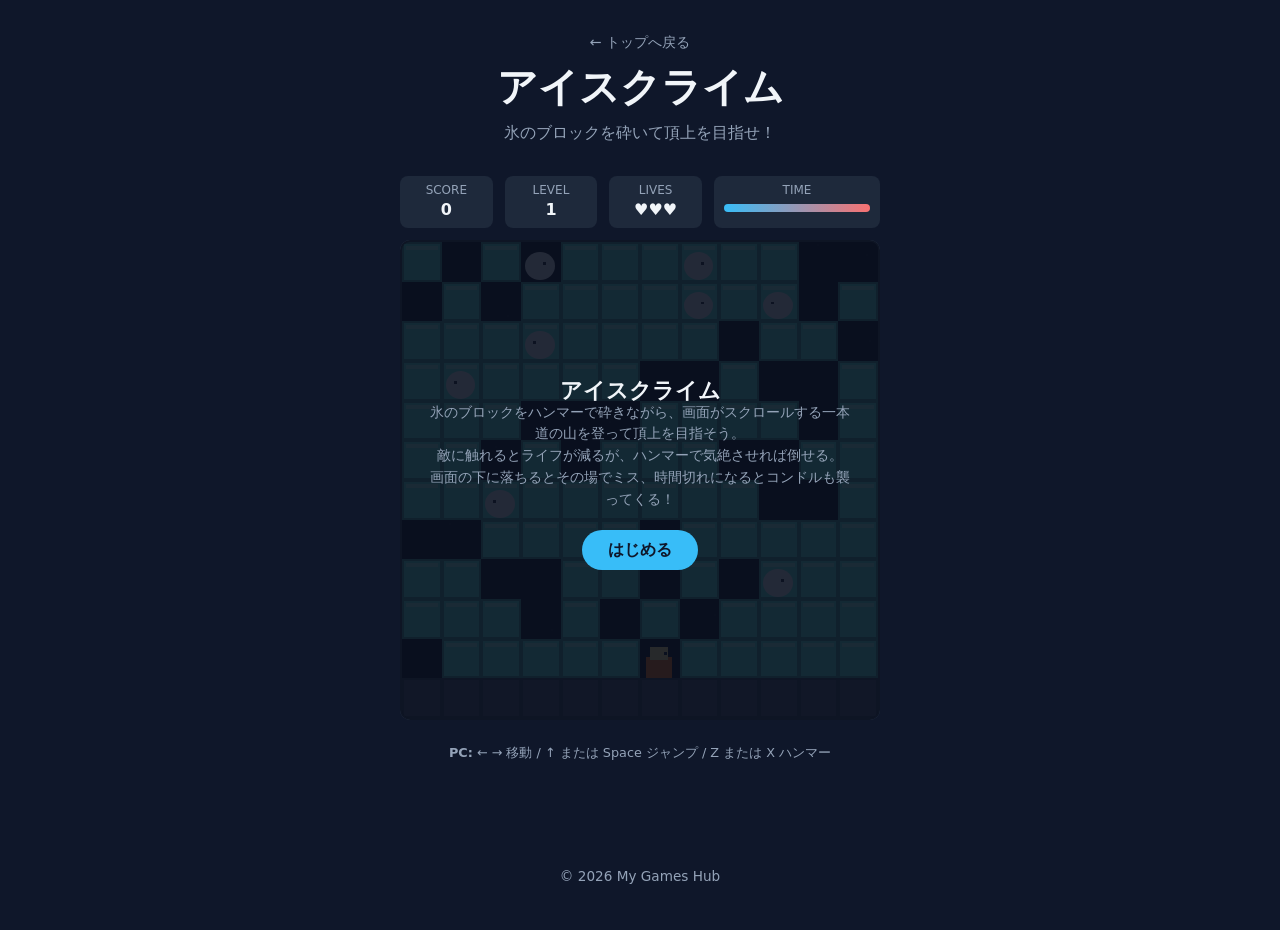
<file: games/ice-climber/index.html>
<!DOCTYPE html>
<html lang="ja">
<head>
<meta charset="UTF-8">
<meta name="viewport" content="width=device-width, initial-scale=1.0, maximum-scale=1.0, user-scalable=no">
<title>アイスクライム | My Games Hub</title>
<link rel="stylesheet" href="../../css/style.css">
<link rel="stylesheet" href="style.css">
</head>
<body class="game-page">

<header class="site-header game-header">
  <a class="back-link" href="../../index.html">&larr; トップへ戻る</a>
  <h1>アイスクライム</h1>
  <p class="tagline">氷のブロックを砕いて頂上を目指せ！</p>
</header>

<main class="game-main">
  <div class="hud">
    <div class="hud-item">SCORE<br><span id="score">0</span></div>
    <div class="hud-item">LEVEL<br><span id="level">1</span></div>
    <div class="hud-item">LIVES<br><span id="lives">♥♥♥</span></div>
    <div class="hud-item time-item">TIME
      <div class="time-bar"><div id="timeFill" class="time-fill"></div></div>
    </div>
  </div>

  <div class="stage-wrap">
    <canvas id="game"></canvas>
    <div id="overlay" class="overlay">
      <h2 id="overlayTitle">アイスクライム</h2>
      <p id="overlayMsg">氷のブロックをハンマーで砕きながら、画面がスクロールする一本道の山を登って頂上を目指そう。<br>敵に触れるとライフが減るが、ハンマーで気絶させれば倒せる。<br>画面の下に落ちるとその場でミス、時間切れになるとコンドルも襲ってくる！</p>
      <button id="startBtn">はじめる</button>
    </div>
  </div>

  <div class="controls-help">
    <p><strong>PC:</strong> ← → 移動 / ↑ または Space ジャンプ / Z または X ハンマー</p>
  </div>

  <div class="touch-controls" id="touchControls">
    <div class="touch-side">
      <button class="touch-btn" id="btnLeft" aria-label="left">◀</button>
      <button class="touch-btn" id="btnRight" aria-label="right">▶</button>
    </div>
    <div class="touch-side">
      <button class="touch-btn" id="btnHammer" aria-label="hammer">🔨</button>
      <button class="touch-btn" id="btnJump" aria-label="jump">⤴</button>
    </div>
  </div>
</main>

<footer class="site-footer">
  <p>&copy; <span id="year"></span> My Games Hub</p>
</footer>

<script src="../../js/script.js"></script>
<script src="game.js"></script>
</body>
</html>
</file>
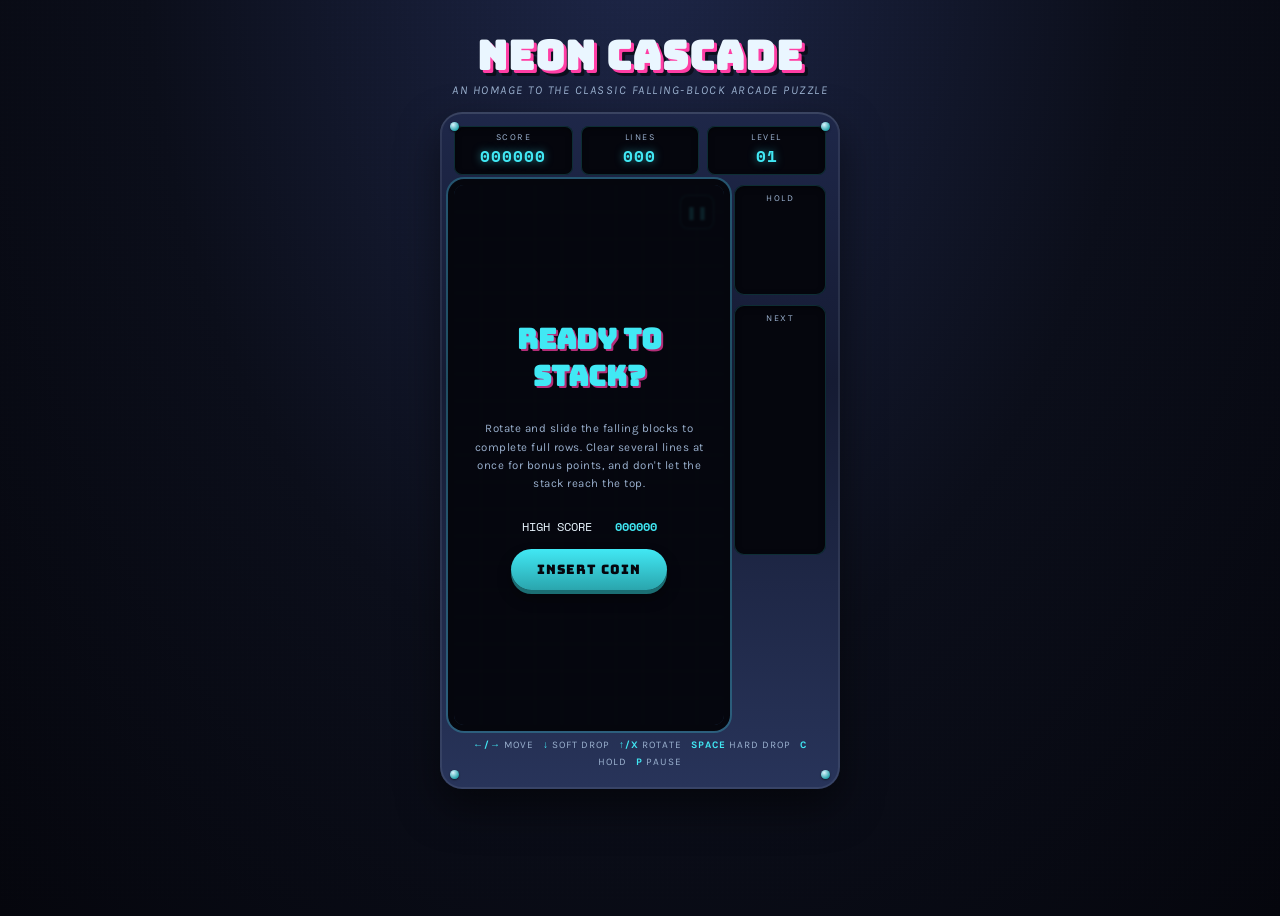
<file: games/neon-cascade/index.html>
<!DOCTYPE html>
<html lang="ja">
<head>
<meta charset="UTF-8">
<meta name="viewport" content="width=device-width, initial-scale=1.0">
<title>Neon Cascade</title>
<link rel="preconnect" href="https://fonts.googleapis.com">
<link rel="stylesheet" href="https://fonts.googleapis.com/css2?family=Bungee&family=Karla:ital,wght@0,400;0,500;0,700;1,500&family=Space+Mono:wght@400;700&display=swap">
<style>
  :root{
    --ink:#0B0E1A;
    --ink-2:#05060D;
    --navy:#151B33;
    --navy-2:#1E2749;
    --steel:#3A4A78;
    --steel-dim:#28345A;
    --cyan:#41E8F4;
    --cyan-dim:#2AA5AD;
    --magenta:#FF3EA5;
    --cream:#EAF6FF;
    --cream-dim:#9AB0CE;
    --danger:#FF4D6D;
  }

  *{ box-sizing:border-box; }

  body{
    background:
      radial-gradient(ellipse at 50% -10%, var(--navy-2) 0%, var(--ink) 55%, var(--ink-2) 100%);
    color:var(--cream);
    font-family:'Karla', 'Trebuchet MS', sans-serif;
    min-height:100vh;
    display:flex;
    justify-content:center;
    align-items:flex-start;
    padding:28px 14px 40px;
    position:relative;
    overflow-x:hidden;
  }

  body::before{
    content:"";
    position:fixed;
    inset:0;
    pointer-events:none;
    opacity:0.5;
    background-image:radial-gradient(rgba(234,246,255,0.05) 1px, transparent 1.3px);
    background-size:5px 5px;
    mix-blend-mode:overlay;
  }

  .stage{
    width:100%;
    max-width:400px;
    display:flex;
    flex-direction:column;
    align-items:center;
    gap:16px;
    position:relative;
    z-index:1;
  }

  .marquee{
    text-align:center;
    line-height:1;
  }

  .marquee h1{
    font-family:'Bungee', 'Arial Black', sans-serif;
    font-size:clamp(26px, 7vw, 40px);
    letter-spacing:1px;
    margin:0;
    color:var(--cream);
    text-shadow:
      3px 3px 0 var(--magenta),
      6px 6px 0 rgba(5,6,13,0.65);
    text-wrap:balance;
  }

  .marquee p{
    margin:8px 0 0;
    font-style:italic;
    font-size:12px;
    letter-spacing:1.5px;
    text-transform:uppercase;
    color:var(--cream-dim);
  }

  .cabinet{
    width:100%;
    background:linear-gradient(180deg, var(--navy-2), var(--navy) 40%, var(--steel-dim) 100%);
    border-radius:22px;
    padding:14px 14px 18px;
    box-shadow:
      0 0 0 2px rgba(234,246,255,0.08) inset,
      0 18px 40px rgba(0,0,0,0.5),
      0 2px 0 rgba(234,246,255,0.06) inset;
    position:relative;
  }

  .rivet{
    position:absolute;
    width:9px;
    height:9px;
    border-radius:50%;
    background:radial-gradient(circle at 35% 30%, #D9F4FF, var(--cyan-dim) 70%);
    box-shadow:0 1px 2px rgba(0,0,0,0.5);
  }
  .rivet.tl{ top:10px; left:10px; }
  .rivet.tr{ top:10px; right:10px; }
  .rivet.bl{ bottom:10px; left:10px; }
  .rivet.br{ bottom:10px; right:10px; }

  .hud{
    display:grid;
    grid-template-columns:1fr 1fr 1fr;
    gap:8px;
    margin-bottom:10px;
  }

  .hud .cell{
    background:var(--ink-2);
    border-radius:8px;
    padding:6px 4px 7px;
    text-align:center;
    box-shadow:inset 0 0 0 1px rgba(65,232,244,0.18), inset 0 2px 6px rgba(0,0,0,0.5);
  }

  .hud .label{
    font-size:9px;
    letter-spacing:1.5px;
    text-transform:uppercase;
    color:var(--cream-dim);
    display:block;
    margin-bottom:2px;
  }

  .hud .value{
    font-family:'Space Mono', 'Courier New', monospace;
    font-weight:700;
    font-size:16px;
    color:var(--cyan);
    text-shadow:0 0 8px rgba(65,232,244,0.55);
    font-variant-numeric:tabular-nums;
    letter-spacing:1px;
  }

  .board-row{
    display:flex;
    gap:10px;
    width:100%;
  }

  .board-wrap{
    position:relative;
    flex:1 1 auto;
    min-width:0;
    aspect-ratio:240 / 480;
    border-radius:10px;
    overflow:hidden;
    box-shadow:0 0 0 6px var(--ink-2), 0 0 0 8px rgba(65,232,244,0.25), inset 0 0 40px rgba(0,0,0,0.6);
  }

  #game{
    width:100%;
    height:100%;
    display:block;
    background:var(--ink);
    touch-action:none;
  }

  .side-panel{
    flex:0 0 92px;
    display:flex;
    flex-direction:column;
    gap:10px;
  }

  .panel-box{
    background:var(--ink-2);
    border-radius:10px;
    padding:8px 6px;
    text-align:center;
    box-shadow:inset 0 0 0 1px rgba(65,232,244,0.18), inset 0 2px 6px rgba(0,0,0,0.5);
  }

  .panel-label{
    font-size:9px;
    letter-spacing:1.5px;
    text-transform:uppercase;
    color:var(--cream-dim);
    display:block;
    margin-bottom:4px;
  }

  #hold-canvas, #next-canvas{
    width:100%;
    height:auto;
    display:block;
  }

  .overlay{
    position:absolute;
    inset:0;
    z-index:10;
    display:flex;
    flex-direction:column;
    align-items:center;
    justify-content:center;
    gap:14px;
    text-align:center;
    padding:20px;
    background:rgba(5,6,13,0.88);
    backdrop-filter:blur(1px);
  }
  .overlay[hidden]{ display:none; }

  .overlay h2{
    font-family:'Bungee', 'Arial Black', sans-serif;
    font-size:clamp(20px,6.5vw,28px);
    margin:0;
    color:var(--cyan);
    text-shadow:2px 2px 0 rgba(255,62,165,0.7);
    text-wrap:balance;
  }

  .overlay .sub{
    font-size:11.5px;
    letter-spacing:0.5px;
    color:var(--cream-dim);
    max-width:280px;
    line-height:1.6;
  }

  .overlay .stat-row{
    display:flex;
    gap:16px;
    font-family:'Space Mono', monospace;
    font-size:12px;
    color:var(--cream);
  }
  .overlay .stat-row b{ color:var(--cyan); }

  .arcade-btn{
    font-family:'Bungee', 'Arial Black', sans-serif;
    font-size:13px;
    letter-spacing:1px;
    color:var(--ink-2);
    background:linear-gradient(180deg, var(--cyan), var(--cyan-dim));
    border:none;
    border-radius:30px;
    padding:12px 26px;
    cursor:pointer;
    box-shadow:0 4px 0 #1B6E73, 0 8px 14px rgba(0,0,0,0.4);
    transition:transform 0.08s ease;
  }
  .arcade-btn:active{ transform:translateY(3px); box-shadow:0 1px 0 #1B6E73, 0 3px 8px rgba(0,0,0,0.4); }
  .arcade-btn:focus-visible{ outline:3px solid var(--cream); outline-offset:2px; }

  .arcade-btn.secondary{
    background:linear-gradient(180deg, var(--navy-2), var(--navy));
    color:var(--cream);
    box-shadow:0 4px 0 var(--ink-2), 0 8px 14px rgba(0,0,0,0.4);
  }
  .arcade-btn.secondary:active{ box-shadow:0 1px 0 var(--ink-2), 0 3px 8px rgba(0,0,0,0.4); }

  .controls-row{
    display:flex;
    justify-content:center;
    width:100%;
    margin-top:12px;
    padding:0 6px;
  }

  .legend{
    font-size:10px;
    letter-spacing:1px;
    text-transform:uppercase;
    color:var(--cream-dim);
    line-height:1.7;
    text-align:center;
  }
  .legend b{ color:var(--cyan); }

  .touch-controls{
    display:flex;
    justify-content:space-between;
    align-items:flex-end;
    width:100%;
    margin-top:14px;
    gap:10px;
    user-select:none;
    -webkit-user-select:none;
  }

  .pad{
    display:grid;
    gap:8px;
  }
  .pad-move{
    grid-template-columns:repeat(3, 46px);
    grid-template-rows:46px;
  }
  .pad-action{
    grid-template-columns:repeat(2, 46px);
    grid-template-rows:repeat(2, 46px);
  }

  .pad-btn{
    width:46px;
    height:46px;
    border-radius:50%;
    border:none;
    background:radial-gradient(circle at 32% 28%, #BFF6FA, var(--cyan) 55%, var(--cyan-dim) 100%);
    opacity:0.92;
    color:var(--ink-2);
    font-size:17px;
    font-weight:bold;
    box-shadow:0 4px 0 #1B6E73, 0 6px 10px rgba(0,0,0,0.45);
    touch-action:none;
    -webkit-tap-highlight-color:transparent;
  }
  .pad-btn:active{ transform:translateY(2px); box-shadow:0 2px 0 #1B6E73; }
  .pad-btn.rotate{ grid-column:1 / 3; grid-row:1; width:100%; border-radius:23px; background:radial-gradient(circle at 32% 28%, #FFD4EC, var(--magenta) 55%, #A32370 100%); box-shadow:0 4px 0 #7A1A54, 0 6px 10px rgba(0,0,0,0.45); }
  .pad-btn.rotate:active{ box-shadow:0 1px 0 #7A1A54; }
  .pad-btn.small{ width:46px; height:46px; font-size:14px; }

  .pause-btn{
    position:absolute;
    top:10px;
    right:10px;
    z-index:5;
    width:34px;
    height:34px;
    border-radius:8px;
    border:none;
    background:rgba(5,6,13,0.75);
    color:var(--cyan);
    font-size:13px;
    box-shadow:inset 0 0 0 1px rgba(65,232,244,0.4);
    cursor:pointer;
  }

  @media (min-width: 640px){
    .touch-controls{ display:none; }
  }
</style>
</head>
<body>

<div class="stage">
  <div class="marquee">
    <h1>NEON CASCADE</h1>
    <p>an homage to the classic falling-block arcade puzzle</p>
  </div>

  <div class="cabinet">
    <span class="rivet tl"></span><span class="rivet tr"></span><span class="rivet bl"></span><span class="rivet br"></span>

    <div class="hud">
      <div class="cell">
        <span class="label">Score</span>
        <span class="value" id="hud-score">000000</span>
      </div>
      <div class="cell">
        <span class="label">Lines</span>
        <span class="value" id="hud-lines">000</span>
      </div>
      <div class="cell">
        <span class="label">Level</span>
        <span class="value" id="hud-level">01</span>
      </div>
    </div>

    <div class="board-row">
      <div class="board-wrap">
        <canvas id="game" width="240" height="480"></canvas>

        <div class="overlay" id="overlay-start">
          <h2>READY TO STACK?</h2>
          <p class="sub">Rotate and slide the falling blocks to complete full rows. Clear several lines at once for bonus points, and don't let the stack reach the top.</p>
          <div class="stat-row">HIGH SCORE&nbsp;<b id="start-high">000000</b></div>
          <button class="arcade-btn" id="btn-start">INSERT COIN</button>
        </div>

        <div class="overlay" id="overlay-pause" hidden>
          <h2>PAUSED</h2>
          <button class="arcade-btn" id="btn-resume">RESUME</button>
          <button class="arcade-btn secondary" id="btn-quit">QUIT TO TITLE</button>
        </div>

        <div class="overlay" id="overlay-gameover" hidden>
          <h2>GAME OVER</h2>
          <div class="stat-row">SCORE&nbsp;<b id="go-score">0</b>&nbsp;&nbsp;LINES&nbsp;<b id="go-lines">0</b></div>
          <p class="sub" id="go-highnote"></p>
          <button class="arcade-btn" id="btn-retry">TRY AGAIN</button>
        </div>

        <button class="pause-btn" id="btn-pause" aria-label="Pause">❚❚</button>
      </div>

      <div class="side-panel">
        <div class="panel-box">
          <span class="panel-label">Hold</span>
          <canvas id="hold-canvas" width="96" height="96"></canvas>
        </div>
        <div class="panel-box">
          <span class="panel-label">Next</span>
          <canvas id="next-canvas" width="96" height="264"></canvas>
        </div>
      </div>
    </div>

    <div class="touch-controls" id="touch-controls">
      <div class="pad pad-move" id="pad-move">
        <button class="pad-btn" id="pad-left" aria-label="Move left">◀</button>
        <button class="pad-btn" id="pad-down" aria-label="Soft drop">▼</button>
        <button class="pad-btn" id="pad-right" aria-label="Move right">▶</button>
      </div>
      <div class="pad pad-action" id="pad-action">
        <button class="pad-btn rotate" id="pad-rotate" aria-label="Rotate">⟳</button>
        <button class="pad-btn small" id="pad-hold" aria-label="Hold">HOLD</button>
        <button class="pad-btn small" id="pad-harddrop" aria-label="Hard drop">⤓</button>
      </div>
    </div>

    <div class="controls-row">
      <div class="legend">
        <b>←/→</b> move &nbsp; <b>↓</b> soft drop &nbsp; <b>↑/X</b> rotate &nbsp; <b>Space</b> hard drop &nbsp; <b>C</b> hold &nbsp; <b>P</b> pause
      </div>
    </div>
  </div>
</div>

<script>
(function(){
  "use strict";

  var HIGH_KEY = 'neonCascadeHigh';

  var canvas = document.getElementById('game');
  var ctx = canvas.getContext('2d');
  var CW = 240, CH = 480;
  var COLS = 10, ROWS = 20, CELL = 24;

  var DPR = Math.min(window.devicePixelRatio || 1, 2);
  canvas.width = CW * DPR;
  canvas.height = CH * DPR;
  ctx.setTransform(DPR, 0, 0, DPR, 0, 0);

  var holdCanvas = document.getElementById('hold-canvas');
  var holdCtx = holdCanvas.getContext('2d');
  var HOLD_CW = 96, HOLD_CH = 96;
  holdCanvas.width = HOLD_CW * DPR;
  holdCanvas.height = HOLD_CH * DPR;
  holdCtx.setTransform(DPR, 0, 0, DPR, 0, 0);

  var nextCanvas = document.getElementById('next-canvas');
  var nextCtx = nextCanvas.getContext('2d');
  var NEXT_CW = 96, NEXT_CH = 264;
  nextCanvas.width = NEXT_CW * DPR;
  nextCanvas.height = NEXT_CH * DPR;
  nextCtx.setTransform(DPR, 0, 0, DPR, 0, 0);

  var SHAPES = {
    I:{ matrix:[[0,0,0,0],[1,1,1,1],[0,0,0,0],[0,0,0,0]], color:'#41E8F4' },
    O:{ matrix:[[0,0,0,0],[0,1,1,0],[0,1,1,0],[0,0,0,0]], color:'#FFD23F' },
    T:{ matrix:[[0,1,0,0],[1,1,1,0],[0,0,0,0],[0,0,0,0]], color:'#C77DFF' },
    S:{ matrix:[[0,1,1,0],[1,1,0,0],[0,0,0,0],[0,0,0,0]], color:'#3DF2A0' },
    Z:{ matrix:[[1,1,0,0],[0,1,1,0],[0,0,0,0],[0,0,0,0]], color:'#FF4D6D' },
    J:{ matrix:[[1,0,0,0],[1,1,1,0],[0,0,0,0],[0,0,0,0]], color:'#4D8CFF' },
    L:{ matrix:[[0,0,1,0],[1,1,1,0],[0,0,0,0],[0,0,0,0]], color:'#FF9F43' }
  };
  var LINE_SCORES = [0, 100, 300, 500, 800];
  var DAS_DELAY = 170, ARR = 42, SOFT_DROP_INTERVAL = 35;

  var board, piece, holdType, holdUsed, queue;
  var score, linesCleared, level;
  var clearing, clearRows, clearTimer;
  var gravityAcc, softDropAcc;
  var state = 'start'; // start | playing | paused | gameover
  var keys = { left:false, right:false, down:false };
  var dasState = { left:{ timer:0, charged:false }, right:{ timer:0, charged:false } };
  var lastTime = null;

  // ---------- audio ----------
  var actx = null;
  function ensureAudio(){
    if (!actx){
      try { actx = new (window.AudioContext || window.webkitAudioContext)(); }
      catch(e){ actx = null; }
    } else if (actx.state === 'suspended'){
      actx.resume();
    }
  }
  function beep(freq, dur, type, gain, delay){
    if (!actx) return;
    var t0 = actx.currentTime + (delay || 0);
    var osc = actx.createOscillator();
    var g = actx.createGain();
    osc.type = type || 'square';
    osc.frequency.setValueAtTime(freq, t0);
    g.gain.setValueAtTime(0, t0);
    g.gain.linearRampToValueAtTime(gain || 0.08, t0 + 0.01);
    g.gain.exponentialRampToValueAtTime(0.001, t0 + dur);
    osc.connect(g).connect(actx.destination);
    osc.start(t0);
    osc.stop(t0 + dur + 0.02);
  }
  function sfxMove(){ beep(220, 0.03, 'square', 0.03); }
  function sfxRotate(){ beep(420, 0.05, 'square', 0.05); }
  function sfxLock(){ beep(160, 0.06, 'square', 0.06); }
  function sfxHardDrop(){ beep(120, 0.08, 'sawtooth', 0.08); beep(80, 0.1, 'square', 0.06, 0.03); }
  function sfxHold(){ beep(500, 0.05, 'triangle', 0.06); beep(650, 0.06, 'triangle', 0.05, 0.05); }
  function sfxClear(n){
    var freqs = [523, 659, 784, 1047];
    for (var i=0;i<n;i++) beep(freqs[Math.min(i,3)], 0.14, 'square', 0.09, i*0.06);
  }
  function sfxLevelUp(){ [523,659,784,1047,1319].forEach(function(f,i){ beep(f, 0.12, 'square', 0.08, i*0.07); }); }
  function sfxOver(){ [300,260,220,160].forEach(function(f,i){ beep(f, 0.22, 'sawtooth', 0.09, i*0.14); }); }
  function sfxCoin(){ beep(988,0.06,'square',0.07); beep(1318,0.09,'square',0.07,0.06); }

  function getHigh(){
    try { return parseInt(localStorage.getItem(HIGH_KEY) || '0', 10) || 0; }
    catch(e){ return 0; }
  }
  function setHigh(v){
    try { localStorage.setItem(HIGH_KEY, String(v)); }
    catch(e){ /* ignore */ }
  }

  function pad(n, len){
    var s = String(Math.max(0, Math.floor(n)));
    while (s.length < len) s = '0' + s;
    return s;
  }

  // ---------- board / pieces ----------
  function makeEmptyBoard(){
    var b = [];
    for (var r=0;r<ROWS;r++) b.push(new Array(COLS).fill(null));
    return b;
  }

  function shuffledBag(){
    var t = ['I','O','T','S','Z','J','L'];
    for (var i=t.length-1;i>0;i--){
      var j = Math.floor(Math.random()*(i+1));
      var tmp = t[i]; t[i]=t[j]; t[j]=tmp;
    }
    return t;
  }
  function refillQueue(){
    while (queue.length < 7) queue = queue.concat(shuffledBag());
  }
  function nextType(){
    refillQueue();
    var t = queue.shift();
    refillQueue();
    return t;
  }

  function pieceFromType(type){
    var def = SHAPES[type];
    return {
      type:type,
      matrix: def.matrix.map(function(row){ return row.slice(); }),
      x: 3, y: -2,
      color: def.color
    };
  }

  function rotateCW(m){
    var n = 4, res = [];
    for (var r=0;r<n;r++) res.push([0,0,0,0]);
    for (var r=0;r<n;r++) for (var c=0;c<n;c++) res[c][n-1-r] = m[r][c];
    return res;
  }

  function valid(matrix, px, py){
    for (var r=0;r<4;r++){
      for (var c=0;c<4;c++){
        if (!matrix[r][c]) continue;
        var bx = px+c, by = py+r;
        if (bx < 0 || bx >= COLS || by >= ROWS) return false;
        if (by >= 0 && board[by][bx]) return false;
      }
    }
    return true;
  }

  function gravityInterval(){
    return Math.max(120, 850 - (level-1)*70);
  }

  function moveLeft(){ if (piece && valid(piece.matrix, piece.x-1, piece.y)){ piece.x--; sfxMove(); } }
  function moveRight(){ if (piece && valid(piece.matrix, piece.x+1, piece.y)){ piece.x++; sfxMove(); } }

  function rotate(){
    if (!piece) return;
    var rotated = rotateCW(piece.matrix);
    var kicks = [[0,0],[-1,0],[1,0],[-2,0],[2,0],[0,-1]];
    for (var i=0;i<kicks.length;i++){
      var nx = piece.x + kicks[i][0], ny = piece.y + kicks[i][1];
      if (valid(rotated, nx, ny)){
        piece.matrix = rotated; piece.x = nx; piece.y = ny;
        sfxRotate();
        return;
      }
    }
  }

  function trySoftDrop(){
    if (!piece) return;
    if (valid(piece.matrix, piece.x, piece.y+1)){ piece.y++; score += 1; updateHud(); }
    else lock();
  }

  function gravityStep(){
    if (!piece) return;
    if (valid(piece.matrix, piece.x, piece.y+1)) piece.y++;
    else lock();
  }

  function hardDrop(){
    if (!piece) return;
    var dist = 0;
    while (valid(piece.matrix, piece.x, piece.y+1)){ piece.y++; dist++; }
    score += dist*2;
    sfxHardDrop();
    lock();
    updateHud();
  }

  function lock(){
    if (!piece) return;
    for (var r=0;r<4;r++){
      for (var c=0;c<4;c++){
        if (!piece.matrix[r][c]) continue;
        var bx = piece.x+c, by = piece.y+r;
        if (by >= 0 && by < ROWS) board[by][bx] = piece.color;
      }
    }
    sfxLock();
    piece = null;

    var full = [];
    for (var row=0; row<ROWS; row++){
      if (board[row].every(function(v){ return !!v; })) full.push(row);
    }
    if (full.length){
      clearing = true; clearRows = full; clearTimer = 280;
      sfxClear(full.length);
    } else {
      spawnFromQueue();
    }
    updateHud();
  }

  function finalizeClear(){
    var removeSet = clearRows;
    var newBoard = board.filter(function(row, idx){ return removeSet.indexOf(idx) === -1; });
    while (newBoard.length < ROWS) newBoard.unshift(new Array(COLS).fill(null));
    board = newBoard;

    var n = removeSet.length;
    linesCleared += n;
    score += LINE_SCORES[n] * level;
    var newLevel = Math.floor(linesCleared/10) + 1;
    if (newLevel !== level){ level = newLevel; sfxLevelUp(); }

    clearing = false; clearRows = [];
    updateHud();
    spawnFromQueue();
  }

  function spawnFromQueue(){
    var type = nextType();
    piece = pieceFromType(type);
    if (!valid(piece.matrix, piece.x, piece.y)){
      piece = null;
      gameOver();
      return;
    }
    holdUsed = false;
    renderSidePanels();
  }

  function holdAction(){
    if (!piece || holdUsed || state !== 'playing') return;
    if (holdType === null){
      holdType = piece.type;
      var type = nextType();
      piece = pieceFromType(type);
    } else {
      var swapType = holdType;
      holdType = piece.type;
      piece = pieceFromType(swapType);
    }
    if (!valid(piece.matrix, piece.x, piece.y)){
      piece = null;
      gameOver();
      return;
    }
    holdUsed = true;
    sfxHold();
    renderSidePanels();
  }

  // ---------- game flow ----------
  function newGame(){
    board = makeEmptyBoard();
    queue = []; refillQueue();
    holdType = null; holdUsed = false;
    score = 0; linesCleared = 0; level = 1;
    clearing = false; clearRows = [];
    gravityAcc = 0; softDropAcc = 0;
    piece = null;
    spawnFromQueue();
    updateHud();
  }

  function gameOver(){
    state = 'gameover';
    sfxOver();
    var high = getHigh();
    var isNew = score > high;
    if (isNew) setHigh(score);
    document.getElementById('go-score').textContent = pad(score, 6);
    document.getElementById('go-lines').textContent = pad(linesCleared, 3);
    document.getElementById('go-highnote').textContent = isNew ? 'NEW HIGH SCORE!' : ('HIGH SCORE ' + pad(Math.max(high, score), 6));
    hideAllOverlays();
    show('overlay-gameover');
  }

  function togglePause(){
    if (state === 'playing'){ state = 'paused'; show('overlay-pause'); }
    else if (state === 'paused'){ state = 'playing'; hide('overlay-pause'); }
  }

  function show(id){ document.getElementById(id).hidden = false; }
  function hide(id){ document.getElementById(id).hidden = true; }
  function hideAllOverlays(){
    ['overlay-start','overlay-pause','overlay-gameover'].forEach(hide);
  }

  function updateHud(){
    document.getElementById('hud-score').textContent = pad(score, 6);
    document.getElementById('hud-lines').textContent = pad(linesCleared, 3);
    document.getElementById('hud-level').textContent = pad(level, 2);
  }

  // ---------- update loop ----------
  function updateDAS(dir, dt, moveFn){
    var st = dasState[dir];
    if (keys[dir]){
      st.timer += dt;
      if (!st.charged){
        if (st.timer >= DAS_DELAY){ st.charged = true; st.timer = 0; moveFn(); }
      } else {
        while (st.timer >= ARR){ st.timer -= ARR; moveFn(); }
      }
    } else {
      st.timer = 0; st.charged = false;
    }
  }

  function update(dt){
    if (clearing){
      clearTimer -= dt;
      if (clearTimer <= 0) finalizeClear();
      return;
    }
    updateDAS('left', dt, moveLeft);
    updateDAS('right', dt, moveRight);

    if (keys.down){
      softDropAcc += dt;
      while (softDropAcc >= SOFT_DROP_INTERVAL){
        softDropAcc -= SOFT_DROP_INTERVAL;
        trySoftDrop();
        if (clearing || state !== 'playing') return;
      }
    } else {
      gravityAcc += dt;
      var interval = gravityInterval();
      while (gravityAcc >= interval){
        gravityAcc -= interval;
        gravityStep();
        if (clearing || state !== 'playing') return;
      }
    }
  }

  // ---------- rendering ----------
  function roundRect(c, x, y, w, h, r){
    c.beginPath();
    c.moveTo(x+r, y);
    c.arcTo(x+w, y, x+w, y+h, r);
    c.arcTo(x+w, y+h, x, y+h, r);
    c.arcTo(x, y+h, x, y, r);
    c.arcTo(x, y, x+w, y, r);
    c.closePath();
  }

  function hexToRgb(hex){
    hex = hex.replace('#','');
    return [parseInt(hex.substr(0,2),16), parseInt(hex.substr(2,2),16), parseInt(hex.substr(4,2),16)];
  }
  function shade(hex, percent){
    var rgb = hexToRgb(hex);
    var t = percent < 0 ? 0 : 255;
    var p = Math.abs(percent)/100;
    var r = Math.round((t-rgb[0])*p + rgb[0]);
    var g = Math.round((t-rgb[1])*p + rgb[1]);
    var b = Math.round((t-rgb[2])*p + rgb[2]);
    return 'rgb('+r+','+g+','+b+')';
  }

  function paintCell(c, px, py, size, color){
    c.save();
    var grad = c.createLinearGradient(px, py, px+size, py+size);
    grad.addColorStop(0, shade(color, 30));
    grad.addColorStop(1, shade(color, -20));
    c.fillStyle = grad;
    roundRect(c, px+1, py+1, size-2, size-2, 4);
    c.fill();
    c.strokeStyle = 'rgba(255,255,255,0.35)';
    c.lineWidth = 1;
    c.beginPath();
    c.moveTo(px+3, py+size-3);
    c.lineTo(px+3, py+3);
    c.lineTo(px+size-3, py+3);
    c.stroke();
    c.restore();
  }

  function paintGhostCell(c, px, py, size, color){
    c.save();
    c.globalAlpha = 0.5;
    c.strokeStyle = color;
    c.lineWidth = 2;
    roundRect(c, px+2, py+2, size-4, size-4, 4);
    c.stroke();
    c.restore();
  }

  function ghostY(){
    var gy = piece.y;
    while (valid(piece.matrix, piece.x, gy+1)) gy++;
    return gy;
  }

  function drawGrid(){
    ctx.save();
    ctx.strokeStyle = 'rgba(255,255,255,0.05)';
    ctx.lineWidth = 1;
    for (var c=1;c<COLS;c++){
      ctx.beginPath(); ctx.moveTo(c*CELL, 0); ctx.lineTo(c*CELL, CH); ctx.stroke();
    }
    for (var r=1;r<ROWS;r++){
      ctx.beginPath(); ctx.moveTo(0, r*CELL); ctx.lineTo(CW, r*CELL); ctx.stroke();
    }
    ctx.restore();
  }

  function drawClearFlash(){
    ctx.save();
    var alpha = (Math.floor(clearTimer/70) % 2 === 0) ? 0.85 : 0.3;
    ctx.fillStyle = 'rgba(255,255,255,'+alpha+')';
    clearRows.forEach(function(row){ ctx.fillRect(0, row*CELL, CW, CELL); });
    ctx.restore();
  }

  function render(){
    ctx.clearRect(0, 0, CW, CH);
    drawGrid();
    if (board){
      for (var r=0;r<ROWS;r++){
        for (var c=0;c<COLS;c++){
          if (board[r][c]) paintCell(ctx, c*CELL, r*CELL, CELL, board[r][c]);
        }
      }
    }
    if (piece){
      var gy = ghostY();
      if (gy > piece.y){
        for (var rr=0;rr<4;rr++){
          for (var cc=0;cc<4;cc++){
            if (!piece.matrix[rr][cc]) continue;
            var by = gy+rr;
            if (by >= 0) paintGhostCell(ctx, (piece.x+cc)*CELL, by*CELL, CELL, piece.color);
          }
        }
      }
      for (var r2=0;r2<4;r2++){
        for (var c2=0;c2<4;c2++){
          if (!piece.matrix[r2][c2]) continue;
          var by2 = piece.y+r2;
          if (by2 >= 0) paintCell(ctx, (piece.x+c2)*CELL, by2*CELL, CELL, piece.color);
        }
      }
    }
    if (clearing) drawClearFlash();
  }

  function drawPieceCentered(c, type, boxW, boxH, cell, alpha, offsetY){
    offsetY = offsetY || 0;
    var m = SHAPES[type].matrix;
    var minR=4, maxR=-1, minC=4, maxC=-1;
    for (var r=0;r<4;r++){
      for (var col=0;col<4;col++){
        if (m[r][col]){
          if (r<minR) minR=r; if (r>maxR) maxR=r;
          if (col<minC) minC=col; if (col>maxC) maxC=col;
        }
      }
    }
    var w = (maxC-minC+1)*cell, h = (maxR-minR+1)*cell;
    var startX = (boxW-w)/2, startY = offsetY + (boxH-h)/2;
    c.save();
    c.globalAlpha = alpha;
    for (var rr=minR; rr<=maxR; rr++){
      for (var cc=minC; cc<=maxC; cc++){
        if (m[rr][cc]) paintCell(c, startX+(cc-minC)*cell, startY+(rr-minR)*cell, cell, SHAPES[type].color);
      }
    }
    c.restore();
  }

  function renderSidePanels(){
    holdCtx.clearRect(0, 0, HOLD_CW, HOLD_CH);
    if (holdType) drawPieceCentered(holdCtx, holdType, HOLD_CW, HOLD_CH, 18, holdUsed ? 0.4 : 1, 0);

    nextCtx.clearRect(0, 0, NEXT_CW, NEXT_CH);
    var slotH = NEXT_CH/3;
    for (var i=0;i<3;i++){
      var type = queue[i];
      if (type) drawPieceCentered(nextCtx, type, NEXT_CW, slotH, 16, 1, i*slotH);
    }
  }

  // ---------- main loop ----------
  function loop(ts){
    requestAnimationFrame(loop);
    if (lastTime === null) lastTime = ts;
    var dt = ts - lastTime;
    lastTime = ts;
    if (dt > 100) dt = 100;
    if (state === 'playing') update(dt);
    render();
  }
  requestAnimationFrame(loop);

  // ---------- input ----------
  window.addEventListener('keydown', function(e){
    ensureAudio();
    var k = e.key;
    if (k === 'ArrowLeft' && !keys.left){ keys.left = true; dasState.left.timer=0; dasState.left.charged=false; if (state==='playing') moveLeft(); }
    if (k === 'ArrowRight' && !keys.right){ keys.right = true; dasState.right.timer=0; dasState.right.charged=false; if (state==='playing') moveRight(); }
    if (k === 'ArrowDown' && !keys.down){ keys.down = true; softDropAcc = 0; }
    if (!e.repeat){
      if (k === 'ArrowUp' || k === 'x' || k === 'X'){ if (state==='playing') rotate(); }
      if (k === ' ' || k === 'Spacebar'){ if (state==='playing') hardDrop(); }
      if (k === 'c' || k === 'C' || k === 'Shift'){ if (state==='playing') holdAction(); }
      if (k === 'p' || k === 'P' || k === 'Escape'){ togglePause(); }
    }
    if (['ArrowLeft','ArrowRight','ArrowUp','ArrowDown',' '].indexOf(k) !== -1) e.preventDefault();
  }, { passive:false });

  window.addEventListener('keyup', function(e){
    var k = e.key;
    if (k === 'ArrowLeft') keys.left = false;
    if (k === 'ArrowRight') keys.right = false;
    if (k === 'ArrowDown') keys.down = false;
  });

  window.addEventListener('blur', function(){
    if (state === 'playing') togglePause();
  });

  function bindHold(id, key){
    var el = document.getElementById(id);
    var down = function(ev){
      ev.preventDefault(); ensureAudio();
      keys[key] = true;
      if (key==='left'){ dasState.left.timer=0; dasState.left.charged=false; if (state==='playing') moveLeft(); }
      if (key==='right'){ dasState.right.timer=0; dasState.right.charged=false; if (state==='playing') moveRight(); }
      if (key==='down'){ softDropAcc = 0; }
    };
    var up = function(ev){ ev.preventDefault(); keys[key] = false; };
    el.addEventListener('pointerdown', down);
    el.addEventListener('pointerup', up);
    el.addEventListener('pointerleave', up);
    el.addEventListener('pointercancel', up);
  }
  bindHold('pad-left', 'left');
  bindHold('pad-right', 'right');
  bindHold('pad-down', 'down');

  document.getElementById('pad-rotate').addEventListener('pointerdown', function(ev){
    ev.preventDefault(); ensureAudio(); if (state==='playing') rotate();
  });
  document.getElementById('pad-harddrop').addEventListener('pointerdown', function(ev){
    ev.preventDefault(); ensureAudio(); if (state==='playing') hardDrop();
  });
  document.getElementById('pad-hold').addEventListener('pointerdown', function(ev){
    ev.preventDefault(); ensureAudio(); if (state==='playing') holdAction();
  });

  document.getElementById('btn-start').addEventListener('click', function(){
    ensureAudio(); sfxCoin();
    hideAllOverlays();
    newGame();
    state = 'playing';
  });
  document.getElementById('btn-resume').addEventListener('click', togglePause);
  document.getElementById('btn-quit').addEventListener('click', function(){
    hideAllOverlays();
    state = 'start';
    document.getElementById('start-high').textContent = pad(getHigh(), 6);
    show('overlay-start');
  });
  document.getElementById('btn-retry').addEventListener('click', function(){
    ensureAudio(); sfxCoin();
    hideAllOverlays();
    newGame();
    state = 'playing';
  });
  document.getElementById('btn-pause').addEventListener('click', togglePause);

  document.getElementById('start-high').textContent = pad(getHigh(), 6);
})();
</script>
</body>
</html>
</file>
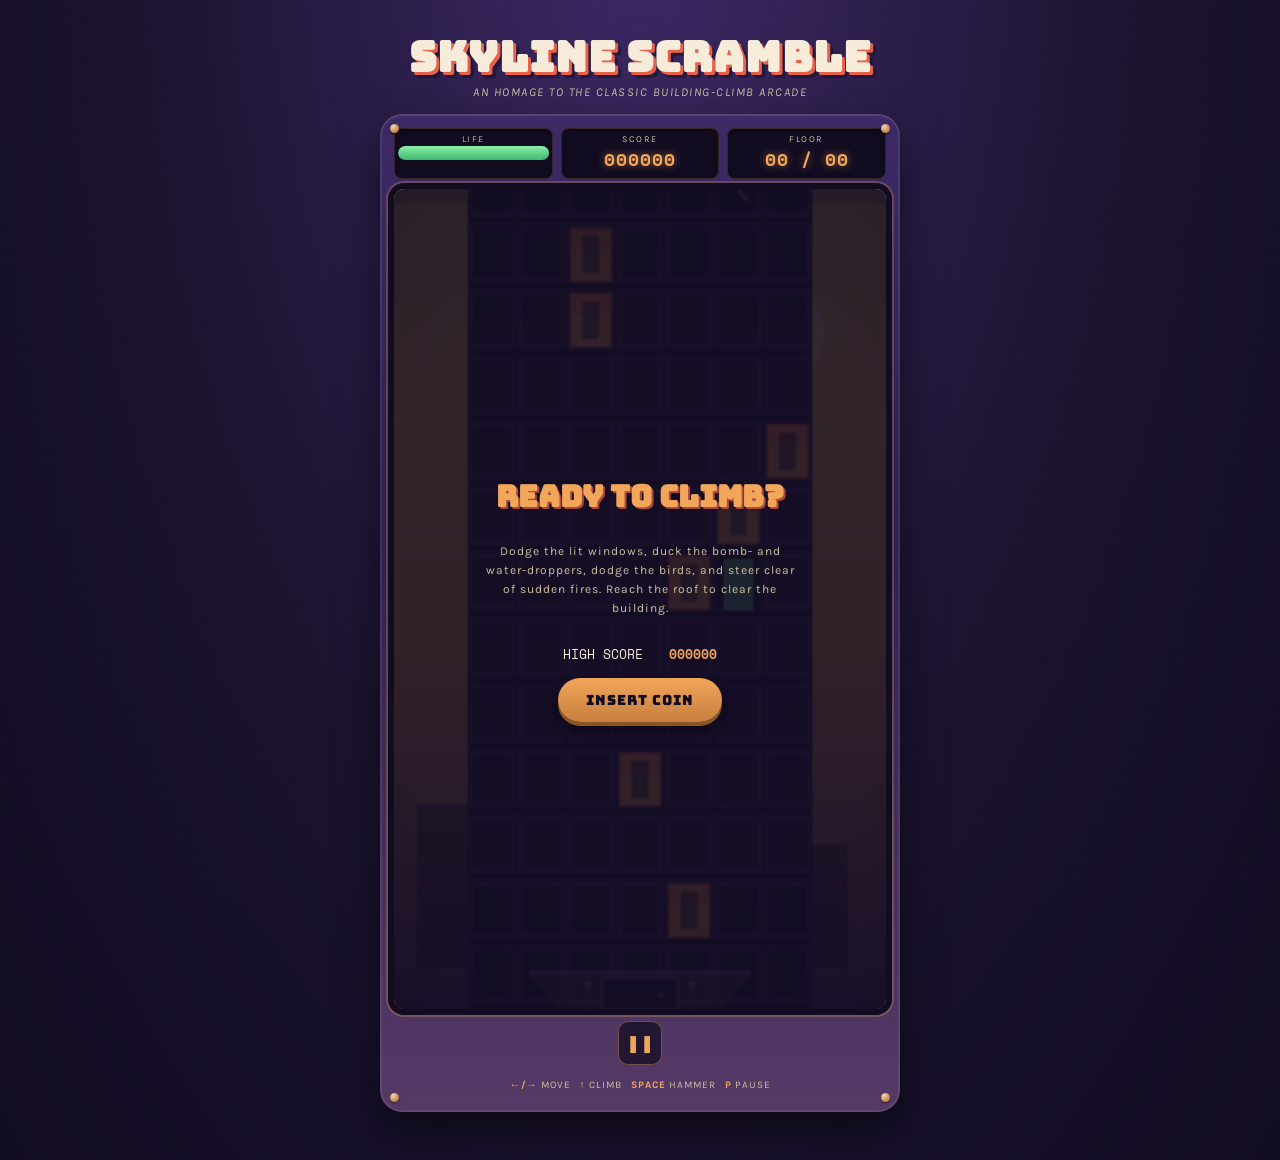
<file: games/skyline-scramble/index.html>
<!DOCTYPE html>
<html lang="ja">
<head>
<meta charset="UTF-8">
<meta name="viewport" content="width=device-width, initial-scale=1.0">
<title>Skyline Scramble</title>
<link rel="preconnect" href="https://fonts.googleapis.com">
<link rel="stylesheet" href="https://fonts.googleapis.com/css2?family=Bungee&family=Karla:ital,wght@0,400;0,500;0,700;1,500&family=Space+Mono:wght@400;700&display=swap">
<style>
  :root{
    --ink:#1B1330;
    --ink-2:#120C21;
    --dusk:#2E1F4E;
    --dusk-2:#3D2A66;
    --plum:#7A4B8C;
    --plum-dim:#553A66;
    --marigold:#F2A65A;
    --marigold-dim:#C77F3E;
    --coral:#E8604A;
    --cream:#F7ECD9;
    --cream-dim:#CDBFA0;
    --danger:#FF4D4D;
  }

  *{ box-sizing:border-box; }

  body{
    background:
      radial-gradient(ellipse at 50% -10%, var(--dusk-2) 0%, var(--ink) 55%, var(--ink-2) 100%);
    color:var(--cream);
    font-family:'Karla', 'Trebuchet MS', sans-serif;
    min-height:100vh;
    display:flex;
    justify-content:center;
    align-items:flex-start;
    padding:28px 14px 40px;
    position:relative;
    overflow-x:hidden;
  }

  body::before{
    content:"";
    position:fixed;
    inset:0;
    pointer-events:none;
    opacity:0.5;
    background-image:radial-gradient(rgba(247,236,217,0.05) 1px, transparent 1.3px);
    background-size:5px 5px;
    mix-blend-mode:overlay;
  }

  .stage{
    width:100%;
    max-width:520px;
    display:flex;
    flex-direction:column;
    align-items:center;
    gap:16px;
    position:relative;
    z-index:1;
  }

  .marquee{
    text-align:center;
    line-height:1;
  }

  .marquee h1{
    font-family:'Bungee', 'Arial Black', sans-serif;
    font-size:clamp(28px, 7vw, 42px);
    letter-spacing:1px;
    margin:0;
    color:var(--cream);
    text-shadow:
      3px 3px 0 var(--coral),
      6px 6px 0 rgba(27,19,48,0.65);
    text-wrap:balance;
  }

  .marquee p{
    margin:8px 0 0;
    font-style:italic;
    font-size:12px;
    letter-spacing:1.5px;
    text-transform:uppercase;
    color:var(--cream-dim);
  }

  .cabinet{
    width:100%;
    background:linear-gradient(180deg, var(--dusk-2), var(--dusk) 40%, var(--plum-dim) 100%);
    border-radius:22px;
    padding:14px 14px 18px;
    box-shadow:
      0 0 0 2px rgba(247,236,217,0.08) inset,
      0 18px 40px rgba(0,0,0,0.5),
      0 2px 0 rgba(247,236,217,0.06) inset;
    position:relative;
  }

  .rivet{
    position:absolute;
    width:9px;
    height:9px;
    border-radius:50%;
    background:radial-gradient(circle at 35% 30%, #EAD9BE, var(--marigold-dim) 70%);
    box-shadow:0 1px 2px rgba(0,0,0,0.5);
  }
  .rivet.tl{ top:10px; left:10px; }
  .rivet.tr{ top:10px; right:10px; }
  .rivet.bl{ bottom:10px; left:10px; }
  .rivet.br{ bottom:10px; right:10px; }

  .hud{
    display:grid;
    grid-template-columns:1fr 1fr 1fr;
    gap:8px;
    margin-bottom:10px;
  }

  .hud .cell{
    background:var(--ink-2);
    border-radius:8px;
    padding:6px 4px 7px;
    text-align:center;
    box-shadow:inset 0 0 0 1px rgba(242,166,90,0.18), inset 0 2px 6px rgba(0,0,0,0.5);
  }

  .hud .label{
    font-size:9px;
    letter-spacing:1.5px;
    text-transform:uppercase;
    color:var(--cream-dim);
    display:block;
    margin-bottom:2px;
  }

  .hud .value{
    font-family:'Space Mono', 'Courier New', monospace;
    font-weight:700;
    font-size:18px;
    color:var(--marigold);
    text-shadow:0 0 8px rgba(242,166,90,0.55);
    font-variant-numeric:tabular-nums;
    letter-spacing:1px;
  }

  .gauge-track{
    width:100%;
    height:14px;
    border-radius:7px;
    background:var(--ink);
    box-shadow:inset 0 2px 4px rgba(0,0,0,0.6), inset 0 0 0 1px rgba(247,236,217,0.08);
    overflow:hidden;
  }

  .gauge-fill{
    height:100%;
    width:100%;
    border-radius:7px 0 0 7px;
    background:linear-gradient(180deg, #8CF0A8, #3CB86E);
    box-shadow:0 0 6px rgba(111,227,154,0.6);
    transition:width 0.25s ease, background 0.25s ease;
  }

  .gauge-fill.mid{ background:linear-gradient(180deg, #FFD98C, var(--marigold)); box-shadow:0 0 6px rgba(242,166,90,0.6); }
  .gauge-fill.low{ background:linear-gradient(180deg, #FF9C8C, var(--danger)); box-shadow:0 0 6px rgba(255,77,77,0.6); }

  .screen-wrap{
    position:relative;
    width:100%;
    aspect-ratio:480 / 800;
    border-radius:10px;
    overflow:hidden;
    box-shadow:0 0 0 6px var(--ink-2), 0 0 0 8px rgba(242,166,90,0.25), inset 0 0 40px rgba(0,0,0,0.6);
  }

  #game{
    width:100%;
    height:100%;
    display:block;
    background:var(--ink);
    touch-action:none;
  }

  .overlay{
    position:absolute;
    inset:0;
    z-index:10;
    display:flex;
    flex-direction:column;
    align-items:center;
    justify-content:center;
    gap:14px;
    text-align:center;
    padding:24px;
    background:rgba(18,12,33,0.86);
    backdrop-filter:blur(1px);
  }
  .overlay[hidden]{ display:none; }

  .overlay h2{
    font-family:'Bungee', 'Arial Black', sans-serif;
    font-size:clamp(22px,6.5vw,30px);
    margin:0;
    color:var(--marigold);
    text-shadow:2px 2px 0 rgba(232,96,74,0.7);
    text-wrap:balance;
  }

  .overlay .sub{
    font-size:12px;
    letter-spacing:1px;
    color:var(--cream-dim);
    max-width:320px;
    line-height:1.6;
  }

  .overlay .stat-row{
    display:flex;
    gap:18px;
    font-family:'Space Mono', monospace;
    font-size:13px;
    color:var(--cream);
  }
  .overlay .stat-row b{ color:var(--marigold); }

  .arcade-btn{
    font-family:'Bungee', 'Arial Black', sans-serif;
    font-size:14px;
    letter-spacing:1px;
    color:var(--ink-2);
    background:linear-gradient(180deg, var(--marigold), var(--marigold-dim));
    border:none;
    border-radius:30px;
    padding:13px 28px;
    cursor:pointer;
    box-shadow:0 4px 0 #8a5527, 0 8px 14px rgba(0,0,0,0.4);
    transition:transform 0.08s ease;
  }
  .arcade-btn:active{ transform:translateY(3px); box-shadow:0 1px 0 #8a5527, 0 3px 8px rgba(0,0,0,0.4); }
  .arcade-btn:focus-visible{ outline:3px solid var(--cream); outline-offset:2px; }

  .arcade-btn.secondary{
    background:linear-gradient(180deg, var(--dusk-2), var(--dusk));
    color:var(--cream);
    box-shadow:0 4px 0 var(--ink-2), 0 8px 14px rgba(0,0,0,0.4);
  }
  .arcade-btn.secondary:active{ box-shadow:0 1px 0 var(--ink-2), 0 3px 8px rgba(0,0,0,0.4); }

  .blink{ animation:blink 1s steps(1) infinite; }
  @media (prefers-reduced-motion: reduce){ .blink{ animation:none; } }
  @keyframes blink{ 50%{ opacity:0.25; } }

  .controls-row{
    display:flex;
    align-items:center;
    justify-content:center;
    gap:16px;
    width:100%;
    margin-top:12px;
    padding:0 6px;
    flex:0 0 auto;
  }

  .legend{
    font-size:10px;
    letter-spacing:1px;
    text-transform:uppercase;
    color:var(--cream-dim);
    line-height:1.7;
    text-align:center;
  }
  .legend b{ color:var(--marigold); }

  .pad{
    display:flex;
    align-items:center;
    justify-content:center;
    gap:10px;
  }

  .pad-btn{
    width:52px;
    height:52px;
    border-radius:50%;
    border:none;
    background:radial-gradient(circle at 32% 28%, #FFD9A8, var(--marigold) 55%, var(--marigold-dim) 100%);
    color:var(--ink-2);
    font-size:22px;
    font-weight:bold;
    box-shadow:0 5px 0 #8a5527, 0 8px 14px rgba(0,0,0,0.45);
    -webkit-user-select:none;
    user-select:none;
    touch-action:none;
    flex:0 0 auto;
  }
  .pad-btn:active{ transform:translateY(3px); box-shadow:0 2px 0 #8a5527; }
  .pad-btn.up{ background:radial-gradient(circle at 32% 28%, #FFEBC7, var(--coral) 55%, #A83B2A 100%); }
  .pad-btn.hit{ width:44px; height:44px; font-size:19px; background:radial-gradient(circle at 32% 28%, #EAD9BE, #6FE39A 55%, #2E8C5C 100%); box-shadow:0 4px 0 #1f6640, 0 7px 10px rgba(0,0,0,0.45); }
  .pad-btn.hit:active{ box-shadow:0 1px 0 #1f6640; }

  .pause-btn{
    width:44px;
    height:44px;
    border-radius:10px;
    border:none;
    background:rgba(18,12,33,0.75);
    color:var(--marigold);
    font-size:17px;
    box-shadow:inset 0 0 0 1px rgba(242,166,90,0.4);
    cursor:pointer;
    flex:0 0 auto;
  }

  @media (min-width: 640px){
    .pad{ display:none; }
  }

  @media (max-width: 639px){
    body{
      height:100dvh;
      min-height:0;
      padding:10px 10px 10px;
      overflow:hidden;
    }
    .stage{
      height:100%;
      gap:8px;
    }
    .marquee p{ display:none; }
    .marquee h1{ font-size:22px; }
    .cabinet{
      display:flex;
      flex-direction:column;
      flex:1;
      min-height:0;
      padding:10px 10px 10px;
    }
    .hud{ flex:0 0 auto; margin-bottom:8px; }
    .screen-wrap{
      flex:1 1 auto;
      min-height:0;
      width:auto;
      margin:0 auto;
    }
    .legend{ display:none; }
  }
</style>
</head>
<body>

<div class="stage">
  <div class="marquee">
    <h1>SKYLINE SCRAMBLE</h1>
    <p>an homage to the classic building-climb arcade</p>
  </div>

  <div class="cabinet">
    <span class="rivet tl"></span><span class="rivet tr"></span><span class="rivet bl"></span><span class="rivet br"></span>

    <div class="hud">
      <div class="cell">
        <span class="label">Life</span>
        <div class="gauge-track">
          <div class="gauge-fill" id="life-gauge-fill"></div>
        </div>
      </div>
      <div class="cell">
        <span class="label">Score</span>
        <span class="value" id="hud-score">000000</span>
      </div>
      <div class="cell">
        <span class="label">Floor</span>
        <span class="value" id="hud-floor">00 / 00</span>
      </div>
    </div>

    <div class="screen-wrap">
      <canvas id="game" width="480" height="800"></canvas>

      <div class="overlay" id="overlay-start">
        <h2>READY TO CLIMB?</h2>
        <p class="sub">Dodge the lit windows, duck the bomb- and water-droppers, dodge the birds, and steer clear of sudden fires. Reach the roof to clear the building.</p>
        <div class="stat-row">HIGH SCORE&nbsp;<b id="start-high">000000</b></div>
        <button class="arcade-btn" id="btn-start">INSERT COIN</button>
      </div>

      <div class="overlay" id="overlay-ready" hidden>
        <h2 class="blink">READY?</h2>
      </div>

      <div class="overlay" id="overlay-pause" hidden>
        <h2>PAUSED</h2>
        <button class="arcade-btn" id="btn-resume">RESUME</button>
        <button class="arcade-btn secondary" id="btn-quit">QUIT TO TITLE</button>
      </div>

      <div class="overlay" id="overlay-gameover" hidden>
        <h2>GAME OVER</h2>
        <div class="stat-row">SCORE&nbsp;<b id="go-score">0</b>&nbsp;&nbsp;FLOOR&nbsp;<b id="go-floor">0</b></div>
        <p class="sub" id="go-highnote"></p>
        <button class="arcade-btn" id="btn-retry">CONTINUE?</button>
      </div>

      <div class="overlay" id="overlay-win" hidden>
        <h2>ROOFTOP!</h2>
        <div class="stat-row">SCORE&nbsp;<b id="win-score">0</b>&nbsp;&nbsp;BUILDING&nbsp;<b id="win-level">1</b></div>
        <p class="sub">The city's next tower is already taller. Keep climbing?</p>
        <button class="arcade-btn" id="btn-next">NEXT BUILDING</button>
      </div>

    </div>

    <div class="controls-row">
      <div class="pad" id="touch-pad">
        <button class="pad-btn left" id="pad-left" aria-label="Move left">◀</button>
        <button class="pad-btn up" id="pad-up" aria-label="Climb">▲</button>
        <button class="pad-btn right" id="pad-right" aria-label="Move right">▶</button>
        <button class="pad-btn hit" id="pad-hit" aria-label="Swing hammer">⚒</button>
      </div>
      <button class="pause-btn" id="btn-pause" aria-label="Pause">❚❚</button>
    </div>

    <div class="controls-row">
      <div class="legend">
        <b>←/→</b> move &nbsp; <b>↑</b> climb &nbsp; <b>Space</b> hammer &nbsp; <b>P</b> pause
      </div>
    </div>
  </div>
</div>

<script>
(function(){
  "use strict";

  var canvas = document.getElementById('game');
  var ctx = canvas.getContext('2d');
  var CW = 480, CH = 800;

  var DPR = Math.min(window.devicePixelRatio || 1, 2);
  canvas.width = CW * DPR;
  canvas.height = CH * DPR;
  ctx.setTransform(DPR, 0, 0, DPR, 0, 0);
  ctx.imageSmoothingEnabled = false;

  var COLS = 7;
  var FLOOR_COUNT = 4;
  var COL_W = 48;
  var BUILD_W = COLS * COL_W;
  var BUILD_X = (CW - BUILD_W) / 2;
  var ROW_H = 64;
  var CLIMB_COOLDOWN = 440;
  var MOVE_COOLDOWN = 280;

  function rand(a, b){ return a + Math.random() * (b - a); }
  function clamp(v, a, b){ return Math.max(a, Math.min(b, v)); }
  function lerp(a, b, t){ return a + (b - a) * t; }
  function easeOut(t){ return 1 - Math.pow(1 - t, 3); }
  function mixColor(c1, c2, t){
    return 'rgb(' + Math.round(lerp(c1[0],c2[0],t)) + ',' + Math.round(lerp(c1[1],c2[1],t)) + ',' + Math.round(lerp(c1[2],c2[2],t)) + ')';
  }

  var WIN_DARK_FILL = [36,26,61];
  var WIN_LIT_FILL = [242,166,90];
  var WIN_DARK_STROKE = [122,75,140];
  var WIN_LIT_STROKE = [199,127,62];

  // ---------- audio ----------
  var actx = null;
  function ensureAudio(){
    if (!actx){
      try { actx = new (window.AudioContext || window.webkitAudioContext)(); }
      catch(e){ actx = null; }
    } else if (actx.state === 'suspended'){
      actx.resume();
    }
  }
  function beep(freq, dur, type, gain, delay){
    if (!actx) return;
    var t0 = actx.currentTime + (delay || 0);
    var osc = actx.createOscillator();
    var g = actx.createGain();
    osc.type = type || 'square';
    osc.frequency.setValueAtTime(freq, t0);
    g.gain.setValueAtTime(0, t0);
    g.gain.linearRampToValueAtTime(gain || 0.08, t0 + 0.01);
    g.gain.exponentialRampToValueAtTime(0.001, t0 + dur);
    osc.connect(g).connect(actx.destination);
    osc.start(t0);
    osc.stop(t0 + dur + 0.02);
  }
  function sfxClimb(){ beep(rand(340,380), 0.07, 'square', 0.05); }
  function sfxBump(){ beep(120, 0.12, 'sawtooth', 0.07); }
  function sfxHit(){ beep(90, 0.35, 'sawtooth', 0.12); beep(60, 0.4, 'square', 0.1, 0.05); }
  function sfxWin(){ [523,659,784,1047].forEach(function(f,i){ beep(f, 0.18, 'square', 0.09, i*0.12); }); }
  function sfxOver(){ [300,260,220,160].forEach(function(f,i){ beep(f, 0.22, 'sawtooth', 0.09, i*0.14); }); }
  function sfxCoin(){ beep(988,0.06,'square',0.07); beep(1318,0.09,'square',0.07,0.06); }
  function sfxFloor(){ beep(660,0.09,'square',0.08); beep(880,0.09,'square',0.08,0.08); beep(1108,0.14,'square',0.08,0.16); }
  function sfxHammer(){ beep(150,0.05,'square',0.1); beep(90,0.09,'sawtooth',0.08,0.03); }
  function sfxBreak(){ beep(180,0.06,'square',0.12); beep(1200,0.08,'triangle',0.07,0.04); beep(1600,0.07,'triangle',0.06,0.09); }
  function sfxFire(){ beep(70,0.22,'sawtooth',0.1); beep(45,0.28,'square',0.09,0.06); beep(130,0.14,'sawtooth',0.07,0.12); }
  function sfxPickup(){ beep(784,0.07,'square',0.08); beep(1046,0.1,'square',0.08,0.07); }

  // ---------- persistent high score ----------
  var HIGH_KEY = 'skyline-scramble-highscore';
  function getHigh(){
    try { return parseInt(localStorage.getItem(HIGH_KEY) || '0', 10) || 0; }
    catch(e){ return 0; }
  }
  function setHigh(v){
    try { localStorage.setItem(HIGH_KEY, String(v)); }
    catch(e){ /* ignore */ }
  }

  // ---------- state ----------
  var state = 'start'; // start | ready | playing | paused | gameover | win
  var level = 1;
  var N = 0;              // number of window rows this building
  var rows = [];          // rows[k][c] = {lit, timer}
  var bombs = [];
  var birds = [];
  var waters = [];
  var fires = [];
  var particles = [];
  var bomberTimer = 0;
  var birdTimer = 0;
  var waterTimer = 0;
  var fireTimer = 0;
  var sweepTimer = 0;
  var score = 0;
  var minRowReached = 0;
  var shakeTime = 0, shakeMag = 0;
  var readyTimer = 0;
  var floorBoundaries = [];
  var totalFloors = 1;
  var floorsCleared = 0;
  var toasts = [];
  var cutscene = null;
  var goalWindows = [];
  var hammer = null;
  var drinks = [];

  var player = {
    col: 2, row: 0, visualCol: 2, visualRow: 0,
    climbCd: 0, moveCd: 0,
    health: 100, invincible: 0,
    facing: 0, // -1 left, 1 right, 0 idle
    animPhase: 0,
    hasHammer: false
  };

  var keys = {};
  var camY = 0;

  function altitudeFrac(){
    if (N <= 0) return 0;
    return clamp(1 - player.visualRow / N, 0, 1);
  }

  function litChanceForRow(rowIndexFromTop){
    var alt = 1 - rowIndexFromTop / N;
    var c = 0.09 + alt * 0.18 + (level - 1) * 0.012;
    return clamp(c, 0.06, 0.32);
  }

  function camTargetY(rowVal){
    var alt = N > 0 ? clamp(1 - rowVal / N, 0, 1) : 0;
    var anchorFrac = lerp(0.62, 0.9, alt * alt);
    var raw = rowVal * ROW_H - CH * anchorFrac;
    return clamp(raw, -CH, Math.max(0, N * ROW_H - CH));
  }

  function buildBuilding(){
    N = 28 + (level - 1) * 8;
    rows = [];
    for (var k = 0; k < N; k++){
      var row = [];
      for (var c = 0; c < COLS; c++){
        var isLit = Math.random() < litChanceForRow(k);
        row.push({
          target: isLit ? 1 : 0,
          b: isLit ? 1 : 0,
          timer: rand(3500, 9000) / (1 + (level-1)*0.08)
        });
      }
      enforceOpenPath(row);
      rows.push(row);
    }

    floorBoundaries = [];
    for (var fseg = 1; fseg < FLOOR_COUNT; fseg++){
      var b = Math.round(N - (N * fseg) / FLOOR_COUNT);
      if (b > 0 && b < N) floorBoundaries.push(b);
    }
    totalFloors = floorBoundaries.length + 1;
    goalWindows = [];
    for (var fi = 0; fi < floorBoundaries.length; fi++){
      var gCol = Math.floor(rand(0, COLS));
      var gRow = floorBoundaries[fi];
      var gw = rows[gRow][gCol];
      gw.isGoal = true;
      gw.target = 0;
      gw.b = 0;
      goalWindows.push({ row: gRow, col: gCol });
    }

    var hRow = Math.floor(rand(3, Math.max(4, N - 3)));
    var hCol = Math.floor(rand(0, COLS));
    hammer = { row: hRow, col: hCol };
  }

  function isBlocking(w){ return w.b >= 0.98; }

  function enforceOpenPath(row){
    var openCount = row.filter(function(w){ return !isBlocking(w); }).length;
    if (openCount === 0){
      var w = row[Math.floor(Math.random() * row.length)];
      w.target = 0;
      w.b = Math.min(w.b, 0.4);
    }
  }

  function resetPlayer(){
    player.col = Math.floor(COLS / 2);
    player.row = N;
    player.visualCol = player.col;
    player.visualRow = player.row;
    player.health = 100;
    player.invincible = 1200;
    player.climbCd = 0;
    player.moveCd = 0;
    player.hasHammer = false;
    minRowReached = N;
    bombs = [];
    birds = [];
    waters = [];
    fires = [];
    drinks = [];
    particles = [];
    toasts = [];
    floorsCleared = 0;
    cutscene = null;
    bomberTimer = rand(2200, 3400);
    birdTimer = rand(2500, 4000);
    waterTimer = rand(3000, 4400);
    fireTimer = rand(4500, 6500);
    sweepTimer = 1000;
  }

  function addToast(text){
    toasts.push({ text: text, life: 1500, maxLife: 1500 });
  }

  function startLevel(freshScore){
    buildBuilding();
    resetPlayer();
    if (freshScore) score = 0;
    camY = camTargetY(player.visualRow);
    updateHud();
  }

  function newGame(){
    level = 1;
    startLevel(true);
  }

  // ---------- input ----------
  window.addEventListener('keydown', function(e){
    ensureAudio();
    var k = e.key;
    if (k === 'ArrowLeft' || k === 'a' || k === 'A') keys.left = true;
    if (k === 'ArrowRight' || k === 'd' || k === 'D') keys.right = true;
    if (k === 'ArrowUp' || k === 'w' || k === 'W') keys.up = true;
    if (k === ' ' || k === 'Spacebar'){
      if (!keys.spaceHeld){ keys.spaceHeld = true; attemptHammerHit(); }
    }
    if (k === 'p' || k === 'P' || k === 'Escape'){ togglePause(); }
    if (['ArrowLeft','ArrowRight','ArrowUp',' '].indexOf(k) !== -1) e.preventDefault();
  }, { passive:false });

  window.addEventListener('keyup', function(e){
    var k = e.key;
    if (k === 'ArrowLeft' || k === 'a' || k === 'A') keys.left = false;
    if (k === 'ArrowRight' || k === 'd' || k === 'D') keys.right = false;
    if (k === 'ArrowUp' || k === 'w' || k === 'W') keys.up = false;
    if (k === ' ' || k === 'Spacebar') keys.spaceHeld = false;
  });

  function bindPad(id, key){
    var el = document.getElementById(id);
    var down = function(ev){ ev.preventDefault(); ensureAudio(); keys[key] = true; };
    var up = function(ev){ ev.preventDefault(); keys[key] = false; };
    el.addEventListener('pointerdown', down);
    el.addEventListener('pointerup', up);
    el.addEventListener('pointerleave', up);
    el.addEventListener('pointercancel', up);
  }
  bindPad('pad-up','up');
  bindPad('pad-left','left');
  bindPad('pad-right','right');
  document.getElementById('pad-hit').addEventListener('pointerdown', function(ev){
    ev.preventDefault(); ensureAudio(); attemptHammerHit();
  });

  function togglePause(){
    if (state === 'playing'){ state = 'paused'; show('overlay-pause'); }
    else if (state === 'paused'){ state = 'playing'; hide('overlay-pause'); }
  }

  function show(id){ document.getElementById(id).hidden = false; }
  function hide(id){ document.getElementById(id).hidden = true; }
  function hideAllOverlays(){
    ['overlay-start','overlay-ready','overlay-pause','overlay-gameover','overlay-win'].forEach(hide);
  }

  document.getElementById('btn-start').addEventListener('click', function(){
    ensureAudio(); sfxCoin();
    hideAllOverlays();
    newGame();
    beginReady();
  });
  document.getElementById('btn-resume').addEventListener('click', togglePause);
  document.getElementById('btn-quit').addEventListener('click', function(){
    hideAllOverlays();
    state = 'start';
    document.getElementById('start-high').textContent = pad(getHigh(), 6);
    show('overlay-start');
  });
  document.getElementById('btn-retry').addEventListener('click', function(){
    ensureAudio(); sfxCoin();
    hideAllOverlays();
    level = 1;
    startLevel(true);
    beginReady();
  });
  document.getElementById('btn-next').addEventListener('click', function(){
    ensureAudio(); sfxCoin();
    hideAllOverlays();
    level += 1;
    startLevel(false);
    beginReady();
  });
  document.getElementById('btn-pause').addEventListener('click', togglePause);

  function beginReady(){
    state = 'ready';
    readyTimer = 1100;
    show('overlay-ready');
  }

  function pad(n, len){
    var s = String(Math.max(0, Math.floor(n)));
    while (s.length < len) s = '0' + s;
    return s;
  }

  function updateHud(){
    document.getElementById('hud-score').textContent = pad(score, 6);
    document.getElementById('hud-floor').textContent = pad(Math.min(floorsCleared + 1, totalFloors), 2) + ' / ' + pad(totalFloors, 2);
    var pct = clamp(player.health, 0, 100);
    var fill = document.getElementById('life-gauge-fill');
    fill.style.width = pct + '%';
    fill.classList.toggle('mid', pct <= 60 && pct > 30);
    fill.classList.toggle('low', pct <= 30);
  }

  // ---------- collisions / progression ----------
  function windowAt(rowIdx, col){
    if (rowIdx < 0 || rowIdx >= N) return null;
    return rows[rowIdx][col];
  }

  function tryClimb(){
    var targetRow = player.row - 1;
    if (targetRow < 0) return;
    var w = windowAt(targetRow, player.col);
    if ((w && isBlocking(w)) || hasFireAt(targetRow, player.col)){
      sfxBump();
      shakeTime = 120; shakeMag = 4;
      return;
    }
    player.row = targetRow;
    sfxClimb();
    if (N - player.row > N - minRowReached){
      var gained = (N - player.row) - (N - minRowReached);
      score += gained * 15;
    }
    minRowReached = Math.min(minRowReached, player.row);
    if (floorsCleared < floorBoundaries.length && player.row === floorBoundaries[floorsCleared]){
      floorsCleared++;
      var bonus = 200 + (level - 1) * 30;
      score += bonus;
      addToast('FLOOR ' + floorsCleared + ' CLEAR! +' + bonus);
      sfxFloor();
    }
    if (player.row <= 0){
      startWinCutscene();
    }
  }

  function tryMove(dir){
    var target = clamp(player.col + dir, 0, COLS - 1);
    if (target === player.col) return;
    player.col = target;
    player.facing = dir;
  }

  var HITS_TO_BREAK = 3;

  function attemptHammerHit(){
    if (state !== 'playing' || !player.hasHammer) return;
    for (var i = 0; i < goalWindows.length; i++){
      var gw = goalWindows[i];
      if (gw.col === player.col && (player.row === gw.row || player.row === gw.row + 1)){
        if (gw.broken) return;
        sfxHammer();
        shakeTime = 100; shakeMag = 3;
        gw.hitFx = HIT_FX_DURATION;
        gw.hits = (gw.hits || 0) + 1;
        if (gw.hits >= HITS_TO_BREAK){
          gw.broken = true;
          drinks.push({ row: gw.row, col: gw.col, appear: 0 });
          addToast('WINDOW BROKEN! A DRINK APPEARED!');
          sfxBreak();
        } else {
          addToast('CRACK! (' + gw.hits + '/' + HITS_TO_BREAK + ')');
        }
        return;
      }
    }
  }

  var HIT_DAMAGE = 34;
  var HIT_FX_DURATION = 450;
  var DRINK_APPEAR_DURATION = 550;

  function hitPlayer(){
    if (player.invincible > 0 || state !== 'playing') return;
    player.health = Math.max(0, player.health - HIT_DAMAGE);
    player.invincible = 1800;
    shakeTime = 260; shakeMag = 8;
    sfxHit();
    player.row = clamp(player.row + 2, 0, N);
    player.visualRow = player.row;
    updateHud();
    if (player.health <= 0){
      onGameOver();
    }
  }

  function startWinCutscene(){
    state = 'cutscene';
    bombs = [];
    birds = [];
    waters = [];
    fires = [];
    var roofY = rowScreenY(0);
    cutscene = {
      phase: 'arrive',
      t: 0,
      heliX: CW + 60,
      heliBaseY: roofY - 92,
      liftProgress: 0
    };
  }

  function updateCutscene(dt){
    var cs = cutscene;
    if (!cs) return;
    cs.t += dt;
    if (cs.phase === 'arrive'){
      cs.heliX = lerp(cs.heliX, CW / 2, 1 - Math.pow(0.0015, dt / 1000));
      if (Math.abs(cs.heliX - CW / 2) < 2 || cs.t > 1600){
        cs.heliX = CW / 2;
        cs.phase = 'hover';
        cs.t = 0;
      }
    } else if (cs.phase === 'hover'){
      if (cs.t > 550){ cs.phase = 'lift'; cs.t = 0; }
    } else if (cs.phase === 'lift'){
      var liftDur = 950;
      cs.liftProgress = clamp(cs.t / liftDur, 0, 1);
      if (cs.liftProgress >= 1){
        cutscene = null;
        onWin();
      }
    }
  }

  function onWin(){
    state = 'win';
    sfxWin();
    var high = getHigh();
    if (score > high){ setHigh(score); high = score; }
    document.getElementById('win-score').textContent = pad(score, 6);
    document.getElementById('win-level').textContent = '#' + level;
    show('overlay-win');
  }

  function onGameOver(){
    state = 'gameover';
    sfxOver();
    var prevHigh = getHigh();
    var isNew = score > prevHigh;
    if (isNew) setHigh(score);
    document.getElementById('go-score').textContent = pad(score, 6);
    document.getElementById('go-floor').textContent = pad(floorsCleared, 2) + '/' + pad(totalFloors, 2);
    document.getElementById('go-highnote').textContent = isNew ? 'NEW HIGH SCORE!' : ('HIGH SCORE ' + pad(prevHigh, 6));
    show('overlay-gameover');
  }

  // ---------- spawns ----------
  function spawnBomber(dt){
    bomberTimer -= dt;
    if (bomberTimer > 0) return;
    bomberTimer = rand(3200, 5200) / (1 + (level - 1) * 0.12);
    if (bombs.length >= 3) return;
    var viewTop = Math.max(0, Math.floor(camY / ROW_H) - 1);
    var viewBottom = Math.min(N - 1, Math.ceil((camY + CH) / ROW_H) + 1);
    var candidates = [];
    for (var r = viewTop; r <= viewBottom; r++){
      if (r >= player.row) continue;
      for (var c = 0; c < COLS; c++){
        if (rows[r][c].b > 0.5 && !rows[r][c].isGoal) candidates.push({ r:r, c:c });
      }
    }
    if (!candidates.length) return;
    var pick = candidates[Math.floor(Math.random() * candidates.length)];
    bombs.push({
      col: pick.c,
      row: pick.r,
      y: pick.r * ROW_H + ROW_H * 0.3,
      vy: 60 + level * 6,
      telegraph: 420,
      active: false
    });
  }

  function spawnBird(dt){
    birdTimer -= dt;
    if (birdTimer > 0) return;
    birdTimer = rand(2600, 4200) / (1 + (level - 1) * 0.1);
    if (birds.length >= 3) return;
    var viewTop = Math.max(0, camY);
    var viewBottom = camY + CH;
    var y = rand(viewTop + 60, viewBottom - 60);
    var fromLeft = Math.random() < 0.5;
    birds.push({
      x: fromLeft ? -30 : CW + 30,
      baseY: y,
      y: y,
      vx: (fromLeft ? 1 : -1) * (70 + level * 8),
      phase: rand(0, Math.PI * 2),
      wing: 0
    });
  }

  function spawnWater(dt){
    waterTimer -= dt;
    if (waterTimer > 0) return;
    waterTimer = rand(4200, 6600) / (1 + (level - 1) * 0.1);
    if (waters.length >= 2) return;
    var viewTop = Math.max(0, Math.floor(camY / ROW_H) - 1);
    var viewBottom = Math.min(N - 1, Math.ceil((camY + CH) / ROW_H) + 1);
    var candidates = [];
    for (var r = viewTop; r <= viewBottom; r++){
      if (r >= player.row) continue;
      for (var c = 0; c < COLS; c++){
        if (rows[r][c].b > 0.5 && !rows[r][c].isGoal) candidates.push({ r:r, c:c });
      }
    }
    if (!candidates.length) return;
    var pick = candidates[Math.floor(Math.random() * candidates.length)];
    var spawnY = pick.r * ROW_H + ROW_H * 0.3;
    waters.push({
      col: pick.c,
      row: pick.r,
      topY: spawnY,
      bottomY: spawnY,
      telegraph: 480,
      growSpeed: 240 + level * 12,
      maxHold: 650,
      holdT: 0,
      phase: 'grow'
    });
  }

  function hasFireAt(row, col){
    for (var i = 0; i < fires.length; i++){
      if (fires[i].row === row && fires[i].col === col) return true;
    }
    return false;
  }

  function rowHasOpeningExcluding(r, excludeCols){
    for (var c2 = 0; c2 < COLS; c2++){
      if (excludeCols.indexOf(c2) !== -1) continue;
      if (!isBlocking(rows[r][c2]) && !hasFireAt(r, c2)) return true;
    }
    return false;
  }

  var FIRE_PATTERNS = [
    [[0, 0], [0, 1], [0, 2]],
    [[0, 0], [1, 0], [2, 0]],
    [[0, 0], [1, 1], [2, 2]],
    [[0, 0], [1, -1], [2, -2]]
  ];

  function spawnFire(dt){
    fireTimer -= dt;
    if (fireTimer > 0) return;
    fireTimer = rand(7000, 10000) / (1 + (level - 1) * 0.1);
    if (fires.length >= 6) return;
    var viewTop = Math.max(0, Math.floor(camY / ROW_H) - 1);
    var viewBottom = Math.min(N - 1, Math.ceil((camY + CH) / ROW_H) + 1);

    for (var attempt = 0; attempt < 24; attempt++){
      var pattern = FIRE_PATTERNS[Math.floor(Math.random() * FIRE_PATTERNS.length)];
      var r0 = Math.floor(rand(viewTop, viewBottom + 1));
      var c0 = Math.floor(rand(0, COLS));
      var cells = [];
      var ok = true;
      for (var pi = 0; pi < pattern.length; pi++){
        var cr = r0 + pattern[pi][0], cc = c0 + pattern[pi][1];
        if (cr < 0 || cr >= N || cr >= player.row || cc < 0 || cc >= COLS ||
            rows[cr][cc].isGoal || hasFireAt(cr, cc)){
          ok = false;
          break;
        }
        cells.push({ r: cr, c: cc });
      }
      if (!ok) continue;

      var colsByRow = {};
      for (var ci = 0; ci < cells.length; ci++){
        var key = cells[ci].r;
        if (!colsByRow[key]) colsByRow[key] = [];
        colsByRow[key].push(cells[ci].c);
      }
      var safe = true;
      for (var rowKey in colsByRow){
        if (!rowHasOpeningExcluding(Number(rowKey), colsByRow[rowKey])){ safe = false; break; }
      }
      if (!safe) continue;

      var dur = rand(3400, 4800);
      for (var cj = 0; cj < cells.length; cj++){
        fires.push({ row: cells[cj].r, col: cells[cj].c, timer: dur, maxTimer: dur });
      }
      addToast('FIRE!');
      sfxFire();
      return;
    }
  }

  function updateFires(dt){
    for (var i = fires.length - 1; i >= 0; i--){
      fires[i].timer -= dt;
      if (fires[i].timer <= 0) fires.splice(i, 1);
    }
  }

  var FADE_RATE = 1 / 2400; // brightness fraction per ms at level 1

  function updateWindows(dt){
    var fadeSpeed = FADE_RATE * (1 + (level - 1) * 0.1) * dt;
    for (var k = 0; k < N; k++){
      var row = rows[k];
      for (var c = 0; c < COLS; c++){
        var w = row[c];
        if (w.isGoal) continue;
        w.timer -= dt;
        if (w.timer <= 0){
          w.target = Math.random() < litChanceForRow(k) ? 1 : 0;
          w.timer = rand(3500, 9000) / (1 + (level-1)*0.08);
        }
        if (w.b < w.target) w.b = Math.min(w.target, w.b + fadeSpeed);
        else if (w.b > w.target) w.b = Math.max(w.target, w.b - fadeSpeed);
      }
    }
    sweepTimer -= dt;
    if (sweepTimer <= 0){
      sweepTimer = 900;
      for (var kk = Math.max(0, player.row - 6); kk < Math.min(N, player.row + 1); kk++){
        enforceOpenPath(rows[kk]);
      }
    }
  }

  function updateBombs(dt){
    for (var i = bombs.length - 1; i >= 0; i--){
      var b = bombs[i];
      if (b.telegraph > 0){
        b.telegraph -= dt;
        continue;
      }
      b.active = true;
      b.vy += dt * 0.05;
      b.y += b.vy * (dt / 1000);
      var groundY = N * ROW_H + 20;
      if (b.y > groundY){ bombs.splice(i, 1); continue; }
      var playerWorldY = player.visualRow * ROW_H;
      if (b.col === player.col && Math.abs(b.y - playerWorldY) < 17){
        bombs.splice(i, 1);
        hitPlayer();
      }
    }
  }

  function updateWaters(dt){
    var groundY = N * ROW_H;
    for (var i = waters.length - 1; i >= 0; i--){
      var w = waters[i];
      if (w.telegraph > 0){
        w.telegraph -= dt;
        continue;
      }
      if (w.phase === 'grow'){
        w.bottomY += w.growSpeed * (dt / 1000);
        if (w.bottomY >= groundY){ w.bottomY = groundY; w.phase = 'hold'; w.holdT = 0; }
      } else if (w.phase === 'hold'){
        w.holdT += dt;
        if (w.holdT > w.maxHold) w.phase = 'shrink';
      } else if (w.phase === 'shrink'){
        w.topY += w.growSpeed * 1.4 * (dt / 1000);
        if (w.topY >= w.bottomY){ waters.splice(i, 1); continue; }
      }
      var playerWorldY = player.visualRow * ROW_H;
      if (w.col === player.col && playerWorldY >= w.topY - 10 && playerWorldY <= w.bottomY + 10){
        hitPlayer();
      }
    }
  }

  function updateBirds(dt){
    for (var i = birds.length - 1; i >= 0; i--){
      var bd = birds[i];
      bd.x += bd.vx * (dt / 1000);
      bd.wing += dt * 0.02;
      bd.y = bd.baseY + Math.sin(bd.phase + bd.wing) * 7;
      if (bd.x < -60 || bd.x > CW + 60){ birds.splice(i, 1); continue; }
      var playerWorldY = player.visualRow * ROW_H;
      var playerScreenX = BUILD_X + player.visualCol * COL_W + COL_W / 2;
      if (Math.abs(bd.y - playerWorldY) < 15 && Math.abs(bd.x - playerScreenX) < 15){
        birds.splice(i, 1);
        hitPlayer();
      }
    }
  }

  // ---------- update ----------
  var lastT = null;
  function update(dt){
    if (state === 'ready'){
      readyTimer -= dt;
      if (readyTimer <= 0){ state = 'playing'; hide('overlay-ready'); }
      return;
    }
    if (state === 'cutscene'){ updateCutscene(dt); return; }
    if (state !== 'playing') return;

    if (player.invincible > 0) player.invincible -= dt;

    player.climbCd -= dt;
    player.moveCd -= dt;

    if (keys.left && player.moveCd <= 0){ tryMove(-1); player.moveCd = MOVE_COOLDOWN; }
    else if (keys.right && player.moveCd <= 0){ tryMove(1); player.moveCd = MOVE_COOLDOWN; }
    if (!keys.left && !keys.right) player.facing = 0;

    if (keys.up && player.climbCd <= 0){ tryClimb(); player.climbCd = CLIMB_COOLDOWN; }

    if (hammer && !player.hasHammer && player.col === hammer.col && (player.row === hammer.row || player.row === hammer.row + 1)){
      player.hasHammer = true;
      hammer = null;
      addToast('HAMMER!');
      sfxPickup();
    }
    for (var di = drinks.length - 1; di >= 0; di--){
      var dk = drinks[di];
      if (dk.appear < DRINK_APPEAR_DURATION) dk.appear = Math.min(DRINK_APPEAR_DURATION, dk.appear + dt);
      if (dk.appear >= DRINK_APPEAR_DURATION && player.col === dk.col && (player.row === dk.row || player.row === dk.row + 1)){
        drinks.splice(di, 1);
        sfxPickup();
        if (player.health < 100){
          player.health = Math.min(100, player.health + 50);
          addToast('+50% LIFE');
        } else {
          score += 150;
          addToast('+150');
        }
        updateHud();
      }
    }

    player.visualRow = lerp(player.visualRow, player.row, 1 - Math.pow(0.001, dt/1000));
    if (Math.abs(player.visualRow - player.row) < 0.01) player.visualRow = player.row;
    player.visualCol = lerp(player.visualCol, player.col, 1 - Math.pow(0.0008, dt/1000));
    if (Math.abs(player.visualCol - player.col) < 0.01) player.visualCol = player.col;

    player.animPhase += dt * (keys.up ? 0.012 : 0.004);

    for (var gi = 0; gi < goalWindows.length; gi++){
      if (goalWindows[gi].hitFx > 0) goalWindows[gi].hitFx = Math.max(0, goalWindows[gi].hitFx - dt);
    }

    updateWindows(dt);
    spawnBomber(dt);
    spawnBird(dt);
    spawnWater(dt);
    spawnFire(dt);
    updateBombs(dt);
    updateBirds(dt);
    updateWaters(dt);
    updateFires(dt);

    var targetCamY = camTargetY(player.visualRow);
    camY = lerp(camY, targetCamY, 1 - Math.pow(0.0005, dt/1000));

    if (shakeTime > 0) shakeTime -= dt;

    for (var ti = toasts.length - 1; ti >= 0; ti--){
      toasts[ti].life -= dt;
      if (toasts[ti].life <= 0) toasts.splice(ti, 1);
    }

    updateHud();
  }

  // ---------- render ----------
  function skyColors(alt){
    function lerpColor(c1, c2, t){
      return [
        Math.round(lerp(c1[0], c2[0], t)),
        Math.round(lerp(c1[1], c2[1], t)),
        Math.round(lerp(c1[2], c2[2], t))
      ];
    }
    var day = [[247,201,120],[242,166,90],[91,58,110]];
    var dusk = [[122,75,140],[62,38,90],[27,19,48]];
    var night = [[27,19,48],[19,13,33],[10,7,20]];
    var top, mid, bot;
    if (alt < 0.5){
      var t = alt / 0.5;
      top = lerpColor(day[0], dusk[0], t);
      mid = lerpColor(day[1], dusk[1], t);
      bot = lerpColor(day[2], dusk[2], t);
    } else {
      var t2 = (alt - 0.5) / 0.5;
      top = lerpColor(dusk[0], night[0], t2);
      mid = lerpColor(dusk[1], night[1], t2);
      bot = lerpColor(dusk[2], night[2], t2);
    }
    return [top, mid, bot];
  }

  function rgb(c){ return 'rgb(' + c[0] + ',' + c[1] + ',' + c[2] + ')'; }

  function draw(){
    var alt = altitudeFrac();
    var cols = skyColors(alt);
    var g = ctx.createLinearGradient(0, 0, 0, CH);
    g.addColorStop(0, rgb(cols[0]));
    g.addColorStop(0.55, rgb(cols[1]));
    g.addColorStop(1, rgb(cols[2]));
    ctx.fillStyle = g;
    ctx.fillRect(0, 0, CW, CH);

    if (alt > 0.35){
      var starAlpha = clamp((alt - 0.35) / 0.4, 0, 1);
      ctx.fillStyle = 'rgba(247,236,217,' + (starAlpha * 0.8) + ')';
      var starSeed = 137;
      for (var i = 0; i < 40; i++){
        starSeed = (starSeed * 9301 + 49297) % 233280;
        var sx = (starSeed / 233280) * CW;
        starSeed = (starSeed * 9301 + 49297) % 233280;
        var sy = (starSeed / 233280) * (CH * 0.5);
        ctx.fillRect(sx, sy, 2, 2);
      }
    }

    var sunY = 140 - alt * 380;
    ctx.fillStyle = alt < 0.6 ? 'rgba(247, 220, 170,' + (0.9 - alt) + ')' : 'rgba(0,0,0,0)';
    ctx.beginPath();
    ctx.arc(CW * 0.78, sunY, 46, 0, Math.PI * 2);
    ctx.fill();

    ctx.save();
    var shakeX = 0, shakeY = 0;
    if (shakeTime > 0){
      shakeX = rand(-shakeMag, shakeMag);
      shakeY = rand(-shakeMag, shakeMag);
    }
    ctx.translate(shakeX, shakeY);
    drawParallax(alt);
    ctx.restore();

    ctx.save();
    ctx.translate(shakeX, shakeY);
    drawBuilding();
    drawBombs();
    drawWaters();
    drawBirds();
    if (cutscene) drawHelicopter(cutscene);
    drawPlayer();
    ctx.restore();

    ctx.fillStyle = 'rgba(0,0,0,0.25)';
    ctx.fillRect(0, 0, CW, 14);
    var vg = ctx.createRadialGradient(CW/2, CH/2, CH*0.35, CW/2, CH/2, CH*0.75);
    vg.addColorStop(0, 'rgba(0,0,0,0)');
    vg.addColorStop(1, 'rgba(0,0,0,0.35)');
    ctx.fillStyle = vg;
    ctx.fillRect(0, 0, CW, CH);

    drawToasts();
  }

  function drawToasts(){
    for (var i = 0; i < toasts.length; i++){
      var tst = toasts[i];
      var alpha = 1;
      if (tst.life > tst.maxLife - 150) alpha = (tst.maxLife - tst.life) / 150;
      else if (tst.life < 350) alpha = tst.life / 350;
      alpha = clamp(alpha, 0, 1);
      var y = 118 + i * 36;
      ctx.font = "bold 15px 'Bungee', 'Arial Black', sans-serif";
      ctx.textAlign = 'center';
      ctx.textBaseline = 'middle';
      var textW = ctx.measureText(tst.text).width;
      ctx.fillStyle = 'rgba(18,12,33,' + (0.8 * alpha) + ')';
      ctx.fillRect(CW/2 - textW/2 - 16, y - 17, textW + 32, 34);
      ctx.strokeStyle = 'rgba(111,227,154,' + alpha + ')';
      ctx.lineWidth = 2;
      ctx.strokeRect(CW/2 - textW/2 - 16, y - 17, textW + 32, 34);
      ctx.fillStyle = 'rgba(247,236,217,' + alpha + ')';
      ctx.fillText(tst.text, CW/2, y + 1);
    }
  }

  function drawParallax(alt){
    var farColor = 'rgba(27,19,48,' + (0.5 + alt*0.3) + ')';
    ctx.fillStyle = farColor;
    var offset = -(camY * 0.3) % 160;
    for (var i = -1; i < 5; i++){
      var bx = i * 160 + offset;
      var bh = 120 + (i % 3) * 40;
      ctx.fillRect(bx, CH - bh - 40, 100, bh);
    }
  }

  function rowScreenY(rowIdx){ return rowIdx * ROW_H - camY; }

  function drawRoofCap(roofY){
    var slabTop = roofY - 26;
    ctx.fillStyle = '#150F24';
    ctx.fillRect(BUILD_X, slabTop - 6, BUILD_W, 6);
    ctx.fillStyle = '#7A4B8C';
    for (var i = BUILD_X + 8; i < BUILD_X + BUILD_W; i += 26){
      ctx.fillRect(i, slabTop - 14, 5, 8);
    }
    ctx.fillStyle = '#3D2A66';
    ctx.fillRect(BUILD_X + BUILD_W * 0.18, slabTop - 22, 12, 22);
    ctx.fillRect(BUILD_X + BUILD_W * 0.65, slabTop - 18, 16, 18);
    ctx.strokeStyle = '#7A4B8C';
    ctx.lineWidth = 1.5;
    ctx.strokeRect(BUILD_X + BUILD_W * 0.18, slabTop - 22, 12, 22);
    ctx.strokeRect(BUILD_X + BUILD_W * 0.65, slabTop - 18, 16, 18);
  }

  function drawHelicopter(cs){
    var hx = cs.heliX;
    var bob = Math.sin(Date.now() / 220) * 3;
    var hy = cs.heliBaseY + bob - cs.liftProgress * 34;
    var alpha = 1;
    if (cs.phase === 'lift' && cs.liftProgress > 0.72){
      alpha = clamp(1 - (cs.liftProgress - 0.72) / 0.28, 0, 1);
    }

    ctx.save();
    ctx.globalAlpha = alpha;
    ctx.translate(hx, hy);

    var spin = Date.now() / 35;
    ctx.strokeStyle = '#150F24';
    ctx.lineWidth = 2.5;
    ctx.beginPath();
    ctx.moveTo(-34 * Math.cos(spin), -20 - 5 * Math.sin(spin));
    ctx.lineTo(34 * Math.cos(spin), -20 + 5 * Math.sin(spin));
    ctx.stroke();
    ctx.strokeStyle = '#CDBFA0';
    ctx.lineWidth = 3;
    ctx.beginPath();
    ctx.moveTo(0, -8);
    ctx.lineTo(0, -20);
    ctx.stroke();

    ctx.fillStyle = '#F7ECD9';
    ctx.beginPath();
    ctx.ellipse(0, 0, 26, 12, 0, 0, Math.PI * 2);
    ctx.fill();
    ctx.fillStyle = 'rgba(111,227,154,0.4)';
    ctx.beginPath();
    ctx.ellipse(-9, -2, 10, 8, 0, 0, Math.PI * 2);
    ctx.fill();

    ctx.strokeStyle = '#F7ECD9';
    ctx.lineWidth = 5;
    ctx.lineCap = 'round';
    ctx.beginPath();
    ctx.moveTo(20, -2);
    ctx.lineTo(44, -11);
    ctx.stroke();
    ctx.strokeStyle = '#7A4B8C';
    ctx.lineWidth = 2;
    ctx.beginPath();
    ctx.moveTo(44, -17);
    ctx.lineTo(44, -5);
    ctx.stroke();

    ctx.strokeStyle = '#CDBFA0';
    ctx.lineWidth = 3;
    ctx.beginPath();
    ctx.moveTo(-18, 15);
    ctx.lineTo(18, 15);
    ctx.stroke();
    ctx.beginPath();
    ctx.moveTo(-13, 8);
    ctx.lineTo(-13, 15);
    ctx.stroke();
    ctx.beginPath();
    ctx.moveTo(13, 8);
    ctx.lineTo(13, 15);
    ctx.stroke();

    ctx.restore();
  }

  function drawCracks(cx, cy, paneW, paneH, intensity, color, lineW){
    var count = Math.max(1, Math.round(intensity * 6));
    var reach = Math.max(paneW, paneH) * 0.55 * Math.min(1, intensity + 0.15);
    ctx.strokeStyle = color;
    ctx.lineWidth = lineW || 1.1;
    for (var i = 0; i < count; i++){
      var ang = (i / 6) * Math.PI * 2 + 0.3;
      var jag = Math.sin(i * 3.1) * 3;
      ctx.beginPath();
      ctx.moveTo(cx, cy);
      ctx.lineTo(cx + Math.cos(ang) * reach * 0.5 + jag, cy + Math.sin(ang) * reach * 0.5);
      ctx.lineTo(cx + Math.cos(ang) * reach, cy + Math.sin(ang) * reach);
      ctx.stroke();
    }
  }

  function drawFloorGoal(wx, wy, ww, wh, gw){
    var hits = gw ? (gw.hits || 0) : 0;
    var broken = gw ? !!gw.broken : false;
    var hitFx = gw ? (gw.hitFx || 0) : 0;
    var gp = ww * 0.16;
    var paneX = wx + gp, paneY = wy + gp * 0.6, paneW = ww - gp * 2, paneH = wh - gp * 0.6;
    var cx = paneX + paneW / 2, cy = paneY + paneH / 2;

    ctx.fillStyle = '#1B1330';
    ctx.fillRect(wx, wy, ww, wh);

    if (broken){
      ctx.fillStyle = 'rgba(61,42,102,0.55)';
      ctx.fillRect(paneX, paneY, paneW, paneH);
      ctx.strokeStyle = 'rgba(122,75,140,0.6)';
      ctx.lineWidth = 1.2;
      ctx.strokeRect(paneX, paneY, paneW, paneH);
      drawCracks(cx, cy, paneW, paneH, 1, 'rgba(18,12,33,0.7)', 1.1);
    } else {
      var glow = 0.55 + Math.sin(Date.now() / 260) * 0.2;
      ctx.fillStyle = 'rgba(111,227,154,' + glow + ')';
      ctx.fillRect(paneX, paneY, paneW, paneH);
      ctx.strokeStyle = '#6FE39A';
      ctx.lineWidth = 1.5;
      ctx.strokeRect(paneX, paneY, paneW, paneH);
      if (hits > 0){
        drawCracks(cx, cy, paneW, paneH, hits / HITS_TO_BREAK, 'rgba(18,12,33,0.5)', 1);
      }
    }

    if (hitFx > 0){
      var p = 1 - hitFx / HIT_FX_DURATION;

      ctx.save();
      ctx.beginPath();
      ctx.rect(paneX, paneY, paneW, paneH);
      ctx.clip();
      ctx.fillStyle = 'rgba(255,255,255,' + (0.7 * (1 - p)) + ')';
      ctx.fillRect(paneX, paneY, paneW, paneH);
      ctx.restore();

      ctx.fillStyle = 'rgba(' + (broken ? '176,168,208' : '111,227,154') + ',' + (0.9 * (1 - p)) + ')';
      var shardCount = broken ? 9 : 5;
      for (var si = 0; si < shardCount; si++){
        var sang = (si / shardCount) * Math.PI * 2 + 0.6;
        var dist = p * Math.max(paneW, paneH) * 0.7;
        var sx = cx + Math.cos(sang) * dist;
        var sy = cy + Math.sin(sang) * dist * 0.8 - p * p * 14;
        var size = (1 - p) * 3 + 1;
        ctx.beginPath();
        ctx.moveTo(sx, sy - size);
        ctx.lineTo(sx + size, sy + size);
        ctx.lineTo(sx - size, sy + size);
        ctx.closePath();
        ctx.fill();
      }
    }
  }

  function drawHammerIcon(wx, wy, ww, wh){
    var cx = wx + ww / 2, cy = wy + wh / 2;
    var bob = Math.sin(Date.now() / 300) * 2;
    ctx.save();
    ctx.translate(cx, cy + bob);
    ctx.rotate(-0.7);
    ctx.fillStyle = '#B08A5A';
    ctx.fillRect(-2, -2, 4, ww * 0.42);
    ctx.fillStyle = '#8C97A6';
    ctx.fillRect(-ww * 0.16, -ww * 0.42, ww * 0.32, ww * 0.18);
    ctx.strokeStyle = '#5B6470';
    ctx.lineWidth = 1;
    ctx.strokeRect(-ww * 0.16, -ww * 0.42, ww * 0.32, ww * 0.18);
    ctx.restore();
  }

  function drawFire(wx, wy, ww, wh, timer){
    var t = Date.now();
    var alpha = clamp(timer / 500, 0, 1);
    var cx = wx + ww / 2, baseY = wy + wh - 3;

    ctx.save();
    ctx.globalAlpha = alpha;

    ctx.fillStyle = 'rgba(232,96,74,0.3)';
    ctx.fillRect(wx, wy, ww, wh);

    function flameLayer(color, wMul, hMul, seed){
      var jitter = Math.sin(t / 90 + seed) * ww * 0.06;
      var topWobble = Math.sin(t / 130 + seed) * wh * 0.05;
      var topY = baseY - wh * hMul + topWobble;
      ctx.fillStyle = color;
      ctx.beginPath();
      ctx.moveTo(cx - ww * wMul * 0.5, baseY);
      ctx.quadraticCurveTo(cx - ww * wMul * 0.3 + jitter, baseY - wh * hMul * 0.6, cx + jitter * 0.4, topY);
      ctx.quadraticCurveTo(cx + ww * wMul * 0.3 + jitter, baseY - wh * hMul * 0.6, cx + ww * wMul * 0.5, baseY);
      ctx.closePath();
      ctx.fill();
    }
    flameLayer('#B0281E', 0.82, 0.82, 0);
    flameLayer('#F2622A', 0.6, 0.64, 1.7);
    flameLayer('#FFD23D', 0.34, 0.42, 3.1);

    for (var i = 0; i < 3; i++){
      var ep = ((t / 14 + i * 220) % 660) / 660;
      var ex = cx + Math.sin(t / 200 + i * 2) * ww * 0.24;
      var ey = baseY - wh * 0.85 * ep;
      ctx.fillStyle = 'rgba(255,210,120,' + (1 - ep) + ')';
      ctx.beginPath();
      ctx.arc(ex, ey, 1.4, 0, Math.PI * 2);
      ctx.fill();
    }

    ctx.restore();
  }

  function drawSparkle(x, y, r, alpha){
    ctx.fillStyle = 'rgba(255,255,255,' + alpha + ')';
    ctx.beginPath();
    ctx.moveTo(x, y - r);
    ctx.lineTo(x + r * 0.28, y - r * 0.28);
    ctx.lineTo(x + r, y);
    ctx.lineTo(x + r * 0.28, y + r * 0.28);
    ctx.lineTo(x, y + r);
    ctx.lineTo(x - r * 0.28, y + r * 0.28);
    ctx.lineTo(x - r, y);
    ctx.lineTo(x - r * 0.28, y - r * 0.28);
    ctx.closePath();
    ctx.fill();
  }

  function roundRectPath(x, y, w, h, r){
    ctx.beginPath();
    ctx.moveTo(x + r, y);
    ctx.lineTo(x + w - r, y);
    ctx.arcTo(x + w, y, x + w, y + r, r);
    ctx.lineTo(x + w, y + h - r);
    ctx.arcTo(x + w, y + h, x + w - r, y + h, r);
    ctx.lineTo(x + r, y + h);
    ctx.arcTo(x, y + h, x, y + h - r, r);
    ctx.lineTo(x, y + r);
    ctx.arcTo(x, y, x + r, y, r);
    ctx.closePath();
  }

  function drawDrinkIcon(wx, wy, ww, wh, progress){
    if (progress === undefined) progress = 1;
    var cx = wx + ww / 2, cy = wy + wh / 2;
    var t = Date.now();
    var bob = Math.sin(t / 260) * 2;
    var riseOffset = (1 - progress) * 16;
    var y = cy + bob - riseOffset;
    var alpha = progress;
    var pulse = 0.5 + Math.sin(t / 220) * 0.5;

    var ringP = (t % 900) / 900;
    ctx.strokeStyle = 'rgba(255,190,110,' + (alpha * 0.55 * (1 - ringP)) + ')';
    ctx.lineWidth = 1.6;
    ctx.beginPath();
    ctx.arc(cx, y, ww * (0.3 + ringP * 0.4), 0, Math.PI * 2);
    ctx.stroke();

    var glowR = ww * 0.68;
    var grad = ctx.createRadialGradient(cx, y, 0, cx, y, glowR);
    grad.addColorStop(0, 'rgba(255,170,90,' + (alpha * (0.6 + pulse * 0.3)) + ')');
    grad.addColorStop(1, 'rgba(255,170,90,0)');
    ctx.fillStyle = grad;
    ctx.beginPath();
    ctx.arc(cx, y, glowR, 0, Math.PI * 2);
    ctx.fill();

    ctx.save();
    ctx.globalAlpha = alpha;

    var canW = ww * 0.36, canH = wh * 0.6;
    var bx = cx - canW / 2, by = y - canH / 2;
    var r = canW * 0.26;

    ctx.save();
    roundRectPath(bx, by, canW, canH, r);
    ctx.clip();
    var bodyGrad = ctx.createLinearGradient(0, by, 0, by + canH);
    bodyGrad.addColorStop(0, '#E8382E');
    bodyGrad.addColorStop(0.55, '#F2622A');
    bodyGrad.addColorStop(1, '#FF9A2E');
    ctx.fillStyle = bodyGrad;
    ctx.fillRect(bx, by, canW, canH);
    ctx.fillStyle = '#7A1418';
    ctx.fillRect(bx, by, canW, canH * 0.13);
    ctx.fillStyle = '#EDEDED';
    ctx.fillRect(bx, by + canH * 0.86, canW, canH * 0.14);
    ctx.fillStyle = '#FFDE3D';
    ctx.beginPath();
    ctx.moveTo(bx + canW * 0.58, by + canH * 0.18);
    ctx.lineTo(bx + canW * 0.28, by + canH * 0.52);
    ctx.lineTo(bx + canW * 0.46, by + canH * 0.52);
    ctx.lineTo(bx + canW * 0.26, by + canH * 0.86);
    ctx.lineTo(bx + canW * 0.64, by + canH * 0.46);
    ctx.lineTo(bx + canW * 0.44, by + canH * 0.46);
    ctx.closePath();
    ctx.fill();
    ctx.restore();

    ctx.strokeStyle = '#150F24';
    ctx.lineWidth = 1.2;
    roundRectPath(bx, by, canW, canH, r);
    ctx.stroke();

    ctx.fillStyle = '#150F24';
    ctx.beginPath();
    ctx.ellipse(cx, by, canW * 0.5, canW * 0.15, 0, 0, Math.PI * 2);
    ctx.fill();

    ctx.restore();

    drawSparkle(cx - canW * 1.05, y - canH * 0.4, 2.4 + pulse * 1.6, alpha * (0.4 + pulse * 0.5));
    drawSparkle(cx + canW * 0.95, y + canH * 0.15, 2 + (1 - pulse) * 1.6, alpha * (0.4 + (1 - pulse) * 0.5));
  }

  function drawBomberChar(wx, wy, ww, wh){
    var cx = wx + ww * 0.42, cy = wy + wh * 0.34;
    var lean = Math.sin(Date.now() / 180) * 1.5;
    ctx.fillStyle = '#8C4A3D';
    ctx.fillRect(cx - ww * 0.15, cy - wh * 0.04, ww * 0.3, wh * 0.36);
    ctx.fillStyle = '#F2C9A0';
    ctx.beginPath();
    ctx.arc(cx + lean, cy - wh * 0.16, ww * 0.14, 0, Math.PI * 2);
    ctx.fill();
    ctx.strokeStyle = '#8C4A3D';
    ctx.lineWidth = Math.max(1.5, ww * 0.07);
    ctx.lineCap = 'round';
    ctx.beginPath();
    ctx.moveTo(cx + ww * 0.12, cy + wh * 0.05);
    ctx.lineTo(cx + ww * 0.36, cy + wh * 0.24);
    ctx.stroke();
    ctx.fillStyle = '#150F24';
    ctx.beginPath();
    ctx.arc(cx + ww * 0.38, cy + wh * 0.28, ww * 0.1, 0, Math.PI * 2);
    ctx.fill();
    ctx.strokeStyle = '#FF4D4D';
    ctx.lineWidth = 1;
    ctx.beginPath();
    ctx.moveTo(cx + ww * 0.38, cy + wh * 0.18);
    ctx.lineTo(cx + ww * 0.41, cy + wh * 0.12);
    ctx.stroke();
  }

  function drawWaterChar(wx, wy, ww, wh){
    var cx = wx + ww * 0.42, cy = wy + wh * 0.34;
    var tip = 0.4 + Math.sin(Date.now() / 160) * 0.08;
    ctx.fillStyle = '#3D6E8C';
    ctx.fillRect(cx - ww * 0.15, cy - wh * 0.04, ww * 0.3, wh * 0.36);
    ctx.fillStyle = '#F2C9A0';
    ctx.beginPath();
    ctx.arc(cx, cy - wh * 0.16, ww * 0.14, 0, Math.PI * 2);
    ctx.fill();
    ctx.strokeStyle = '#3D6E8C';
    ctx.lineWidth = Math.max(1.5, ww * 0.07);
    ctx.lineCap = 'round';
    ctx.beginPath();
    ctx.moveTo(cx + ww * 0.12, cy + wh * 0.03);
    ctx.lineTo(cx + ww * 0.32, cy + wh * 0.14 * tip * 2.5);
    ctx.stroke();
    ctx.save();
    ctx.translate(cx + ww * 0.34, cy + wh * 0.16);
    ctx.rotate(-0.9);
    ctx.fillStyle = '#7A6A50';
    ctx.fillRect(-ww * 0.08, -wh * 0.1, ww * 0.16, wh * 0.2);
    ctx.strokeStyle = '#5C4E3A';
    ctx.lineWidth = 1;
    ctx.strokeRect(-ww * 0.08, -wh * 0.1, ww * 0.16, wh * 0.2);
    ctx.restore();
    ctx.fillStyle = 'rgba(120,200,235,0.85)';
    ctx.beginPath();
    ctx.arc(cx + ww * 0.4, cy + wh * 0.32, ww * 0.06, 0, Math.PI * 2);
    ctx.fill();
  }

  function drawEntrance(groundY){
    var doorW = BUILD_W * 0.22, doorH = 30;
    var doorX = BUILD_X + BUILD_W / 2 - doorW / 2, doorY = groundY - doorH;

    ctx.fillStyle = '#7A4B8C';
    ctx.fillRect(BUILD_X + BUILD_W * 0.5 - BUILD_W * 0.32, doorY - 8, BUILD_W * 0.64, 6);
    ctx.fillStyle = 'rgba(242,166,90,0.18)';
    ctx.beginPath();
    ctx.moveTo(BUILD_X + BUILD_W * 0.5 - BUILD_W * 0.32, doorY - 2);
    ctx.lineTo(BUILD_X + BUILD_W * 0.5 + BUILD_W * 0.32, doorY - 2);
    ctx.lineTo(BUILD_X + BUILD_W * 0.5 + BUILD_W * 0.22, doorY + 34);
    ctx.lineTo(BUILD_X + BUILD_W * 0.5 - BUILD_W * 0.22, doorY + 34);
    ctx.closePath();
    ctx.fill();

    ctx.fillStyle = '#241A3D';
    ctx.fillRect(doorX, doorY, doorW, doorH);
    ctx.strokeStyle = '#7A4B8C';
    ctx.lineWidth = 2;
    ctx.strokeRect(doorX, doorY, doorW, doorH);
    ctx.strokeStyle = 'rgba(122,75,140,0.6)';
    ctx.lineWidth = 1;
    ctx.beginPath();
    ctx.moveTo(doorX + doorW / 2, doorY + 4);
    ctx.lineTo(doorX + doorW / 2, doorY + doorH - 2);
    ctx.stroke();
    ctx.fillStyle = '#F2A65A';
    ctx.beginPath();
    ctx.arc(doorX + doorW * 0.78, doorY + doorH * 0.55, 1.4, 0, Math.PI * 2);
    ctx.fill();

    var lampGlow = 0.5 + Math.sin(Date.now() / 400) * 0.15;
    [doorX - 14, doorX + doorW + 14].forEach(function(lx){
      ctx.fillStyle = 'rgba(242,166,90,' + lampGlow + ')';
      ctx.beginPath();
      ctx.arc(lx, doorY + 6, 3.5, 0, Math.PI * 2);
      ctx.fill();
      ctx.strokeStyle = '#7A4B8C';
      ctx.lineWidth = 1.5;
      ctx.beginPath();
      ctx.moveTo(lx, doorY + 9);
      ctx.lineTo(lx, doorY + doorH);
      ctx.stroke();
    });

    ctx.fillStyle = '#150F24';
    ctx.fillRect(doorX - 10, groundY, doorW + 20, 4);
    ctx.fillStyle = '#241A3D';
    ctx.fillRect(doorX - 16, groundY + 4, doorW + 32, 4);
  }

  function drawBuilding(){
    var viewTop = Math.max(0, Math.floor(camY / ROW_H) - 1);
    var viewBottom = Math.min(N - 1, Math.ceil((camY + CH) / ROW_H) + 1);

    var roofY = rowScreenY(0);
    ctx.fillStyle = '#3D2A66';
    ctx.fillRect(BUILD_X, roofY - 26, BUILD_W, 26);
    ctx.fillStyle = '#7A4B8C';
    ctx.fillRect(BUILD_X, roofY - 30, BUILD_W, 4);
    drawRoofCap(roofY);

    ctx.fillStyle = '#2E1F4E';
    ctx.fillRect(BUILD_X, roofY, BUILD_W, (N) * ROW_H);

    for (var k = viewTop; k <= viewBottom; k++){
      var y = rowScreenY(k);
      for (var c = 0; c < COLS; c++){
        var w = rows[k][c];
        var x = BUILD_X + c * COL_W;
        var padX = 4, padY = 6;
        var wx = x + padX, wy = y + padY;
        var ww = COL_W - padX * 2, wh = ROW_H - padY * 2;

        if (w.isGoal){
          var gwMatch = null;
          for (var ghi = 0; ghi < goalWindows.length; ghi++){
            if (goalWindows[ghi].row === k && goalWindows[ghi].col === c){ gwMatch = goalWindows[ghi]; break; }
          }
          drawFloorGoal(wx, wy, ww, wh, gwMatch);
        } else {
          var wb = w.b;
          ctx.fillStyle = mixColor(WIN_DARK_FILL, WIN_LIT_FILL, wb);
          ctx.fillRect(wx, wy, ww, wh);
          if (wb > 0.04){
            ctx.fillStyle = 'rgba(232,96,74,' + (0.35 * wb) + ')';
            ctx.fillRect(wx, wy, ww, wh * 0.4);
          }
          ctx.strokeStyle = mixColor(WIN_DARK_STROKE, WIN_LIT_STROKE, wb);
          ctx.lineWidth = 1 + wb * 0.5;
          ctx.strokeRect(wx, wy, ww, wh);
          ctx.fillStyle = 'rgba(122,75,140,' + (0.5 * (1 - wb)) + ')';
          ctx.fillRect(wx + 2, wy + wh - 4, ww - 4, 2);
          if (isBlocking(w)){
            if (Math.floor((Date.now()/500)) % 2 === 0){
              ctx.fillStyle = 'rgba(27,19,48,0.55)';
              ctx.fillRect(wx + ww*0.3, wy + wh*0.15, ww*0.4, wh*0.7);
            }
            ctx.strokeStyle = 'rgba(255,77,77,0.85)';
            ctx.lineWidth = 1;
            ctx.strokeRect(wx + 0.5, wy + 0.5, ww - 1, wh - 1);
          }
        }

        for (var bi = 0; bi < bombs.length; bi++){
          var b = bombs[bi];
          if (b.telegraph > 0 && b.row === k && b.col === c){
            drawBomberChar(wx, wy, ww, wh);
          }
        }
        for (var wi = 0; wi < waters.length; wi++){
          var wt = waters[wi];
          if (wt.telegraph > 0 && wt.row === k && wt.col === c){
            drawWaterChar(wx, wy, ww, wh);
          }
        }
        if (hammer && hammer.row === k && hammer.col === c){
          drawHammerIcon(wx, wy, ww, wh);
        }
        for (var dj = 0; dj < drinks.length; dj++){
          var dk2 = drinks[dj];
          if (dk2.row === k && dk2.col === c){
            drawDrinkIcon(wx, wy, ww, wh, easeOut(clamp(dk2.appear / DRINK_APPEAR_DURATION, 0, 1)));
          }
        }
        for (var fi2 = 0; fi2 < fires.length; fi2++){
          var fr = fires[fi2];
          if (fr.row === k && fr.col === c){
            drawFire(wx, wy, ww, wh, fr.timer);
          }
        }
      }
      ctx.fillStyle = '#150F24';
      ctx.fillRect(BUILD_X, y + ROW_H - 3, BUILD_W, 3);
    }

    var groundY = rowScreenY(N);
    ctx.fillStyle = '#1B1330';
    ctx.fillRect(BUILD_X - 30, groundY, BUILD_W + 60, CH);
    drawEntrance(groundY);
  }

  function drawBombs(){
    for (var i = 0; i < bombs.length; i++){
      var b = bombs[i];
      if (b.telegraph > 0) continue;
      var sx = BUILD_X + b.col * COL_W + COL_W / 2;
      var sy = b.y - camY;
      ctx.fillStyle = '#150F24';
      ctx.beginPath();
      ctx.arc(sx, sy, 5, 0, Math.PI * 2);
      ctx.fill();
      ctx.strokeStyle = '#FF4D4D';
      ctx.lineWidth = 1.5;
      ctx.beginPath();
      ctx.moveTo(sx, sy - 5);
      ctx.lineTo(sx + 2, sy - 9);
      ctx.stroke();
    }
  }

  function drawWaters(){
    for (var i = 0; i < waters.length; i++){
      var w = waters[i];
      if (w.telegraph > 0) continue;
      var topScreen = w.topY - camY;
      var botScreen = w.bottomY - camY;
      if (botScreen <= topScreen) continue;
      var cx = BUILD_X + w.col * COL_W + COL_W / 2;
      var halfW = COL_W * 0.2;
      var t = Date.now() / 130;
      var steps = Math.max(2, Math.round((botScreen - topScreen) / 7));

      ctx.beginPath();
      for (var s = 0; s <= steps; s++){
        var yy = topScreen + (botScreen - topScreen) * (s / steps);
        var xx = cx - halfW + Math.sin(t + s * 0.7) * 2.5;
        if (s === 0) ctx.moveTo(xx, yy); else ctx.lineTo(xx, yy);
      }
      for (var s2 = steps; s2 >= 0; s2--){
        var yy2 = topScreen + (botScreen - topScreen) * (s2 / steps);
        var xx2 = cx + halfW + Math.sin(t + s2 * 0.7 + 1.3) * 2.5;
        ctx.lineTo(xx2, yy2);
      }
      ctx.closePath();
      ctx.fillStyle = 'rgba(120,200,235,0.5)';
      ctx.fill();
      ctx.strokeStyle = 'rgba(224,247,255,0.55)';
      ctx.lineWidth = 1.2;
      ctx.stroke();

      if (w.phase === 'grow'){
        ctx.fillStyle = 'rgba(224,247,255,0.75)';
        ctx.beginPath();
        ctx.ellipse(cx, botScreen, halfW * 1.3, 3.5, 0, 0, Math.PI * 2);
        ctx.fill();
      }
    }
  }

  function drawBirds(){
    ctx.fillStyle = '#150F24';
    for (var i = 0; i < birds.length; i++){
      var bd = birds[i];
      var sy = bd.y - camY;
      var flap = Math.sin(bd.wing) * 5;
      ctx.beginPath();
      ctx.moveTo(bd.x - 8, sy + flap);
      ctx.lineTo(bd.x, sy - 2);
      ctx.lineTo(bd.x + 8, sy + flap);
      ctx.lineTo(bd.x, sy + 1);
      ctx.closePath();
      ctx.fill();
    }
  }

  function drawPlayer(){
    var sx = BUILD_X + player.visualCol * COL_W + COL_W / 2;
    var sy = player.visualRow * ROW_H - camY;
    var blink = player.invincible > 0 && Math.floor(player.invincible / 100) % 2 === 0;
    if (blink) return;

    var reaching = cutscene && (cutscene.phase === 'hover' || cutscene.phase === 'lift');
    var alpha = 1;
    if (cutscene && cutscene.phase === 'lift'){
      sy -= cutscene.liftProgress * 190;
      if (cutscene.liftProgress > 0.72) alpha = clamp(1 - (cutscene.liftProgress - 0.72) / 0.28, 0, 1);
    }

    var bob = Math.sin(player.animPhase) * 4;
    var lean = player.facing * 4;

    ctx.save();
    ctx.globalAlpha = alpha;
    ctx.translate(sx, sy);
    ctx.scale(0.5, 0.5);
    ctx.translate(lean, bob);

    ctx.fillStyle = '#E8604A';
    ctx.fillRect(-11, -8, 22, 20);

    ctx.fillStyle = '#F7ECD9';
    ctx.beginPath();
    ctx.arc(0, -18, 9, 0, Math.PI * 2);
    ctx.fill();

    ctx.strokeStyle = '#F7ECD9';
    ctx.lineWidth = 5;
    ctx.lineCap = 'round';
    if (reaching){
      ctx.beginPath();
      ctx.moveTo(-9, -4);
      ctx.lineTo(-15, -30);
      ctx.stroke();
      ctx.beginPath();
      ctx.moveTo(9, -4);
      ctx.lineTo(15, -30);
      ctx.stroke();
    } else {
      var armSwing = Math.sin(player.animPhase * 1.6) * 10;
      ctx.beginPath();
      ctx.moveTo(-9, -4);
      ctx.lineTo(-18, -14 - armSwing * 0.3);
      ctx.stroke();
      ctx.beginPath();
      ctx.moveTo(9, -4);
      ctx.lineTo(18, -14 + armSwing * 0.3);
      ctx.stroke();
    }

    ctx.strokeStyle = '#2E1F4E';
    ctx.lineWidth = 5;
    ctx.beginPath();
    ctx.moveTo(-5, 12);
    ctx.lineTo(-8, 22);
    ctx.stroke();
    ctx.beginPath();
    ctx.moveTo(5, 12);
    ctx.lineTo(8, 22);
    ctx.stroke();

    if (player.hasHammer && !reaching){
      ctx.save();
      ctx.translate(-15, 8);
      ctx.rotate(0.5);
      ctx.fillStyle = '#B08A5A';
      ctx.fillRect(-1.5, -10, 3, 16);
      ctx.fillStyle = '#8C97A6';
      ctx.fillRect(-6, -14, 12, 6);
      ctx.restore();
    }

    ctx.restore();
  }

  // ---------- loop ----------
  function frame(t){
    if (lastT === null) lastT = t;
    var dt = Math.min(40, t - lastT);
    lastT = t;
    update(dt);
    draw();
    requestAnimationFrame(frame);
  }

  document.getElementById('start-high').textContent = pad(getHigh(), 6);
  buildBuilding();
  resetPlayer();
  camY = camTargetY(player.visualRow);
  draw();
  requestAnimationFrame(frame);
})();
</script>
</body>
</html>
</file>
<file: css/style.css>
:root {
  --bg: #0f172a;
  --surface: #1e293b;
  --text: #f1f5f9;
  --muted: #94a3b8;
  --accent: #38bdf8;
}

* {
  box-sizing: border-box;
}

body {
  margin: 0;
  font-family: system-ui, -apple-system, "Segoe UI", "Hiragino Kaku Gothic ProN", sans-serif;
  background: var(--bg);
  color: var(--text);
}

.site-header {
  text-align: center;
  padding: 4rem 1rem 2rem;
}

.site-header h1 {
  margin: 0;
  font-size: 2.5rem;
}

.tagline {
  color: var(--muted);
  margin-top: 0.5rem;
}

main {
  max-width: 960px;
  margin: 0 auto;
  padding: 0 1.5rem 4rem;
}

.intro {
  text-align: center;
  color: var(--muted);
  margin-bottom: 2.5rem;
}

.game-grid {
  display: grid;
  grid-template-columns: repeat(auto-fill, minmax(220px, 1fr));
  gap: 1.5rem;
}

.game-card {
  background: var(--surface);
  border-radius: 12px;
  padding: 1.5rem;
  text-align: center;
  transition: transform 0.15s ease;
  display: block;
  text-decoration: none;
  color: inherit;
}

.game-card:hover {
  transform: translateY(-4px);
}

.game-card .thumb {
  width: 100%;
  aspect-ratio: 4 / 3;
  border-radius: 8px;
  background: #334155;
  display: flex;
  align-items: center;
  justify-content: center;
  font-size: 2rem;
  color: var(--muted);
  margin-bottom: 1rem;
}

.game-card h2 {
  font-size: 1.1rem;
  margin: 0 0 0.5rem;
}

.game-card p {
  color: var(--muted);
  font-size: 0.9rem;
  margin: 0;
}

.game-card.placeholder {
  opacity: 0.6;
}

.site-footer {
  text-align: center;
  color: var(--muted);
  padding: 2rem 1rem;
  font-size: 0.85rem;
}
</file>
<file: games/ice-climber/style.css>
.game-header {
  padding: 2rem 1rem 1rem;
  position: relative;
}

.back-link {
  display: inline-block;
  color: var(--muted);
  text-decoration: none;
  font-size: 0.9rem;
  margin-bottom: 0.5rem;
}

.back-link:hover {
  color: var(--accent);
}

.game-main {
  max-width: 520px;
  margin: 0 auto;
  padding: 0 1rem 3rem;
  display: flex;
  flex-direction: column;
  align-items: center;
}

.hud {
  width: 100%;
  max-width: 480px;
  display: flex;
  gap: 0.75rem;
  margin-bottom: 0.75rem;
  font-size: 0.75rem;
  color: var(--muted);
  text-align: center;
}

.hud-item {
  background: var(--surface);
  border-radius: 8px;
  padding: 0.4rem 0.6rem;
  flex: 1;
  line-height: 1.4;
}

.hud-item span {
  font-size: 1rem;
  color: var(--text);
  font-weight: 600;
}

.time-item {
  flex: 2;
}

.time-bar {
  margin-top: 0.3rem;
  height: 8px;
  border-radius: 4px;
  background: #334155;
  overflow: hidden;
}

.time-fill {
  height: 100%;
  width: 100%;
  background: linear-gradient(90deg, #38bdf8, #f87171);
  transition: width 0.2s linear;
}

.stage-wrap {
  position: relative;
  width: 100%;
  max-width: 480px;
  line-height: 0;
}

#game {
  width: 100%;
  height: auto;
  display: block;
  background: #0b1220;
  border-radius: 10px;
  border: 2px solid #334155;
  image-rendering: pixelated;
}

.overlay {
  position: absolute;
  inset: 0;
  display: flex;
  flex-direction: column;
  align-items: center;
  justify-content: center;
  text-align: center;
  background: rgba(10, 15, 30, 0.88);
  border-radius: 10px;
  padding: 1.5rem;
  gap: 0.75rem;
}

.overlay[hidden] {
  display: none;
}

.overlay h2 {
  margin: 0;
  font-size: 1.4rem;
}

.overlay p {
  margin: 0;
  color: var(--muted);
  font-size: 0.85rem;
  line-height: 1.6;
}

.overlay button {
  margin-top: 0.5rem;
  padding: 0.6rem 1.6rem;
  border: none;
  border-radius: 999px;
  background: var(--accent);
  color: #0f172a;
  font-weight: 700;
  font-size: 1rem;
  cursor: pointer;
}

.overlay button:hover {
  filter: brightness(1.1);
}

.controls-help {
  margin-top: 0.75rem;
  color: var(--muted);
  font-size: 0.8rem;
  text-align: center;
}

.touch-controls {
  width: 100%;
  max-width: 480px;
  display: flex;
  justify-content: space-between;
  margin-top: 1rem;
}

.touch-side {
  display: flex;
  gap: 0.6rem;
}

.touch-btn {
  width: 3rem;
  height: 3rem;
  border-radius: 50%;
  border: none;
  background: var(--surface);
  color: var(--text);
  font-size: 1.2rem;
  display: flex;
  align-items: center;
  justify-content: center;
  user-select: none;
  touch-action: manipulation;
}

.touch-btn:active {
  background: var(--accent);
  color: #0f172a;
}

@media (min-width: 640px) {
  .touch-controls {
    display: none;
  }
}
</file>
